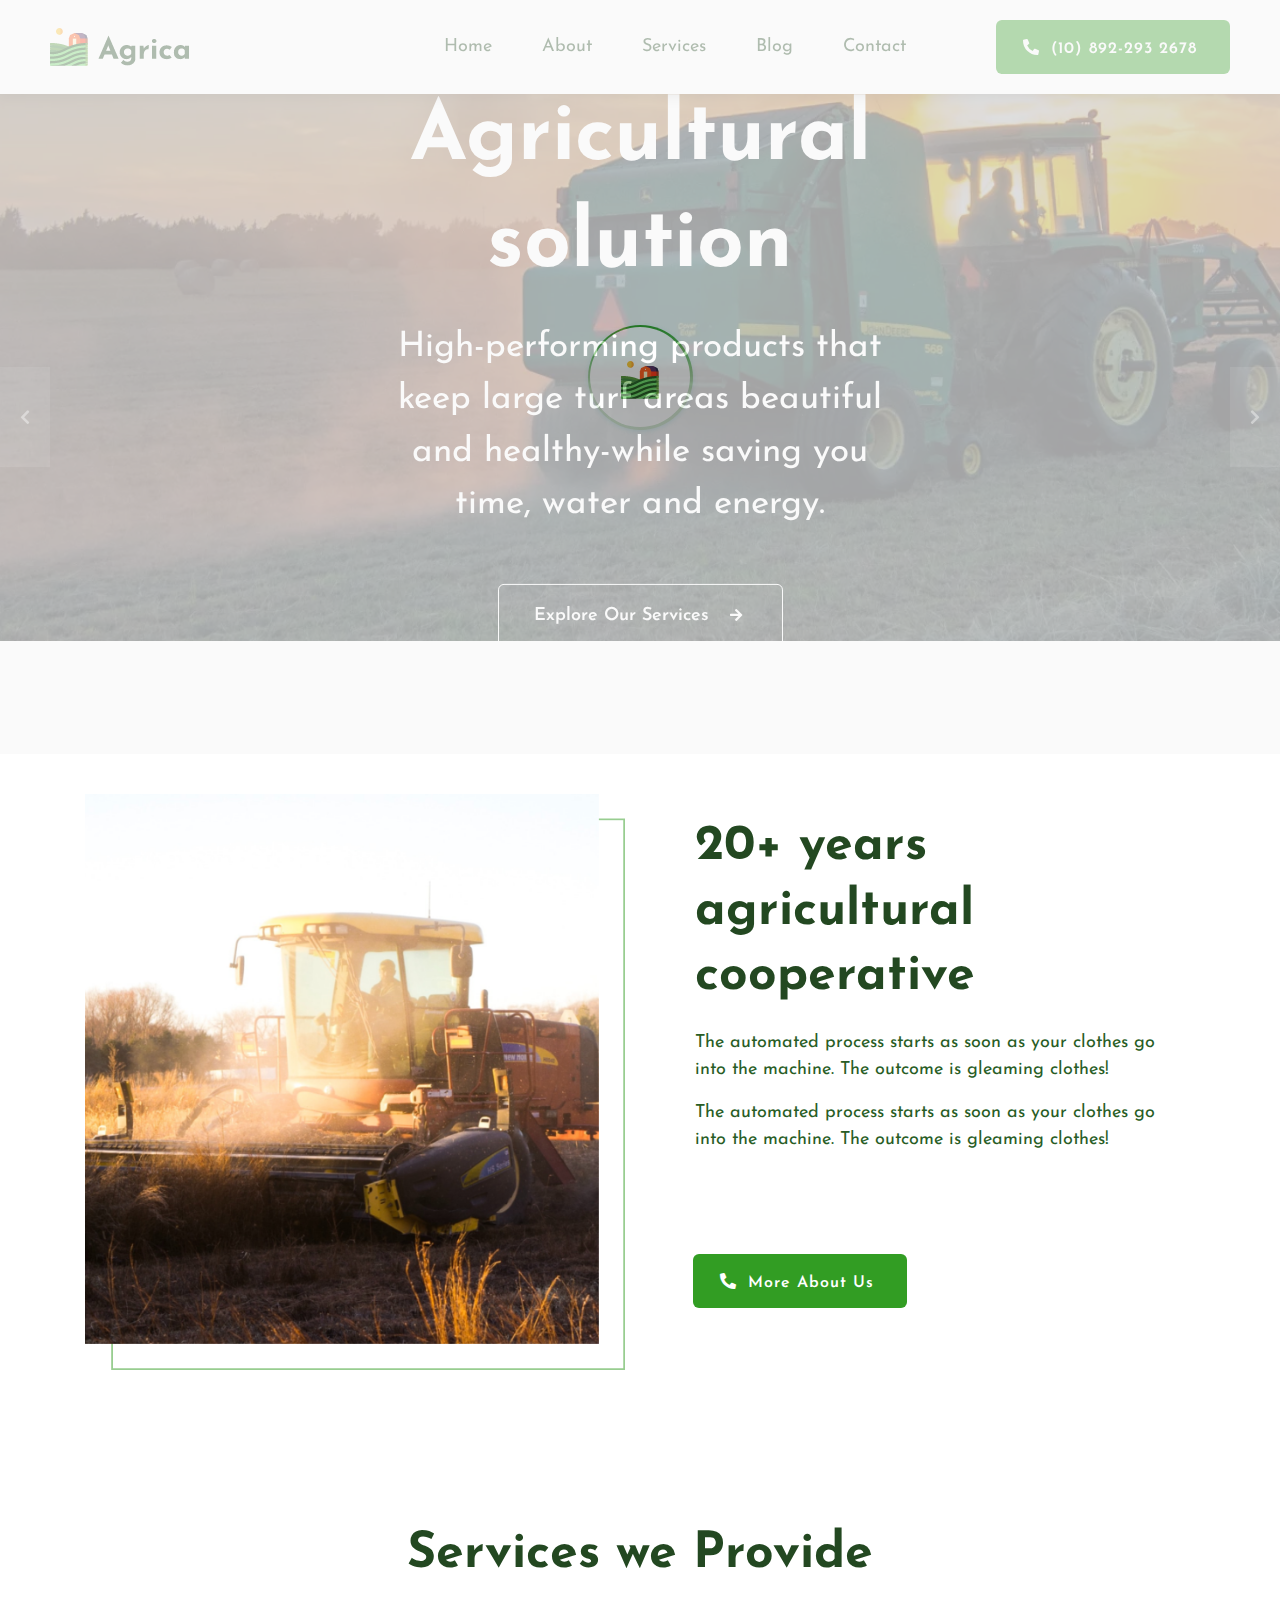
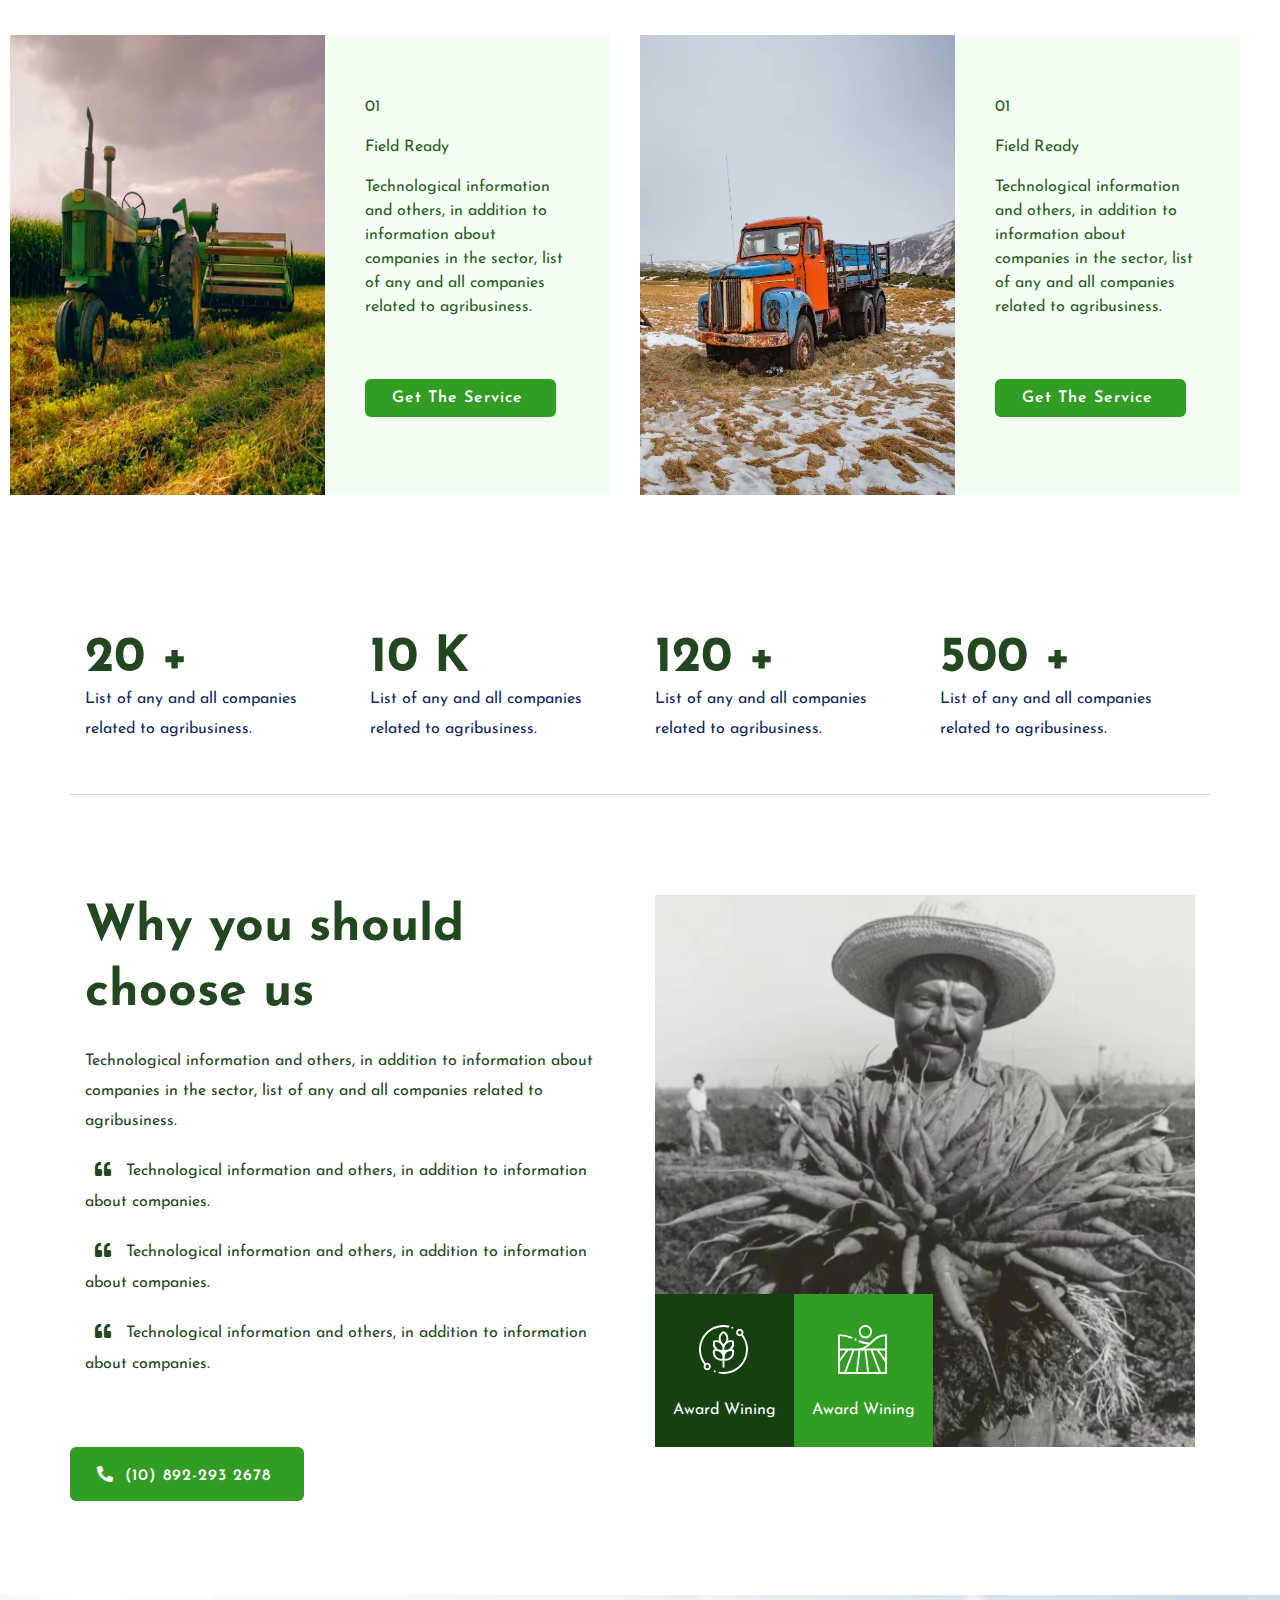
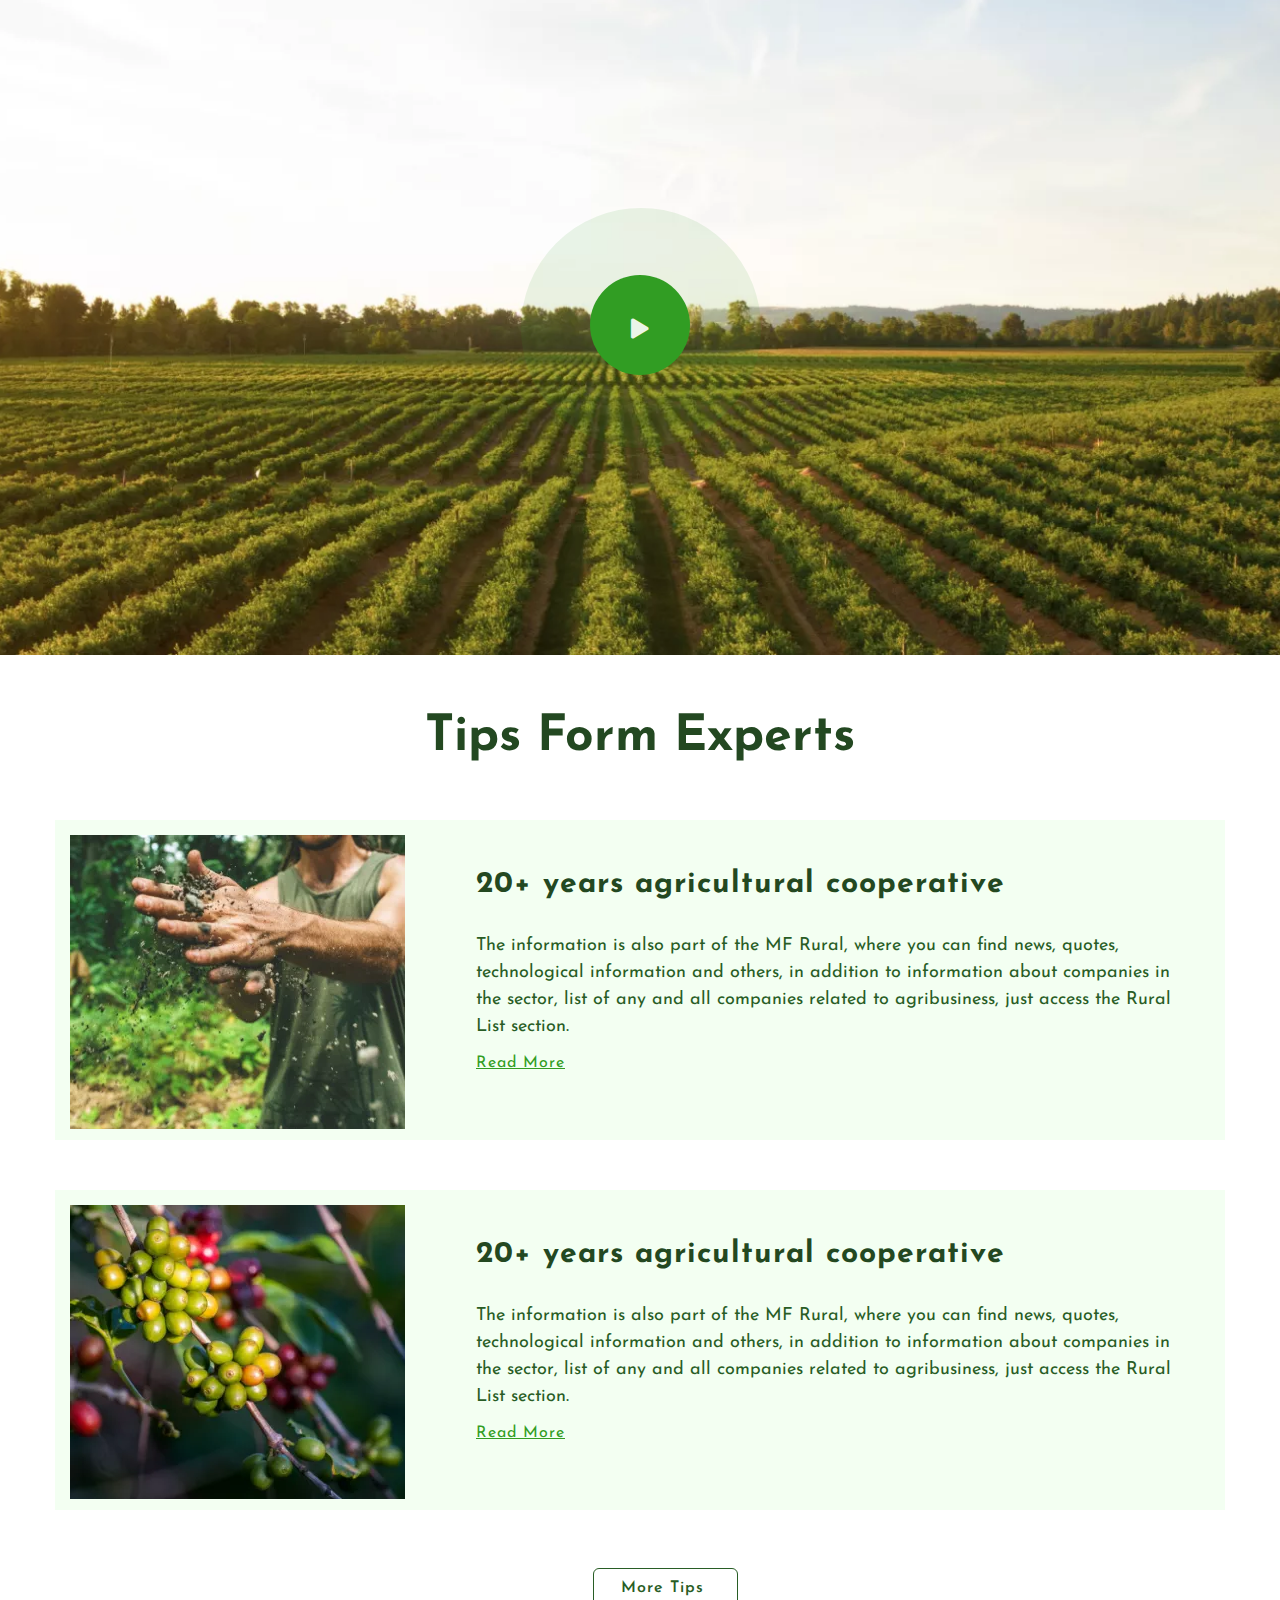
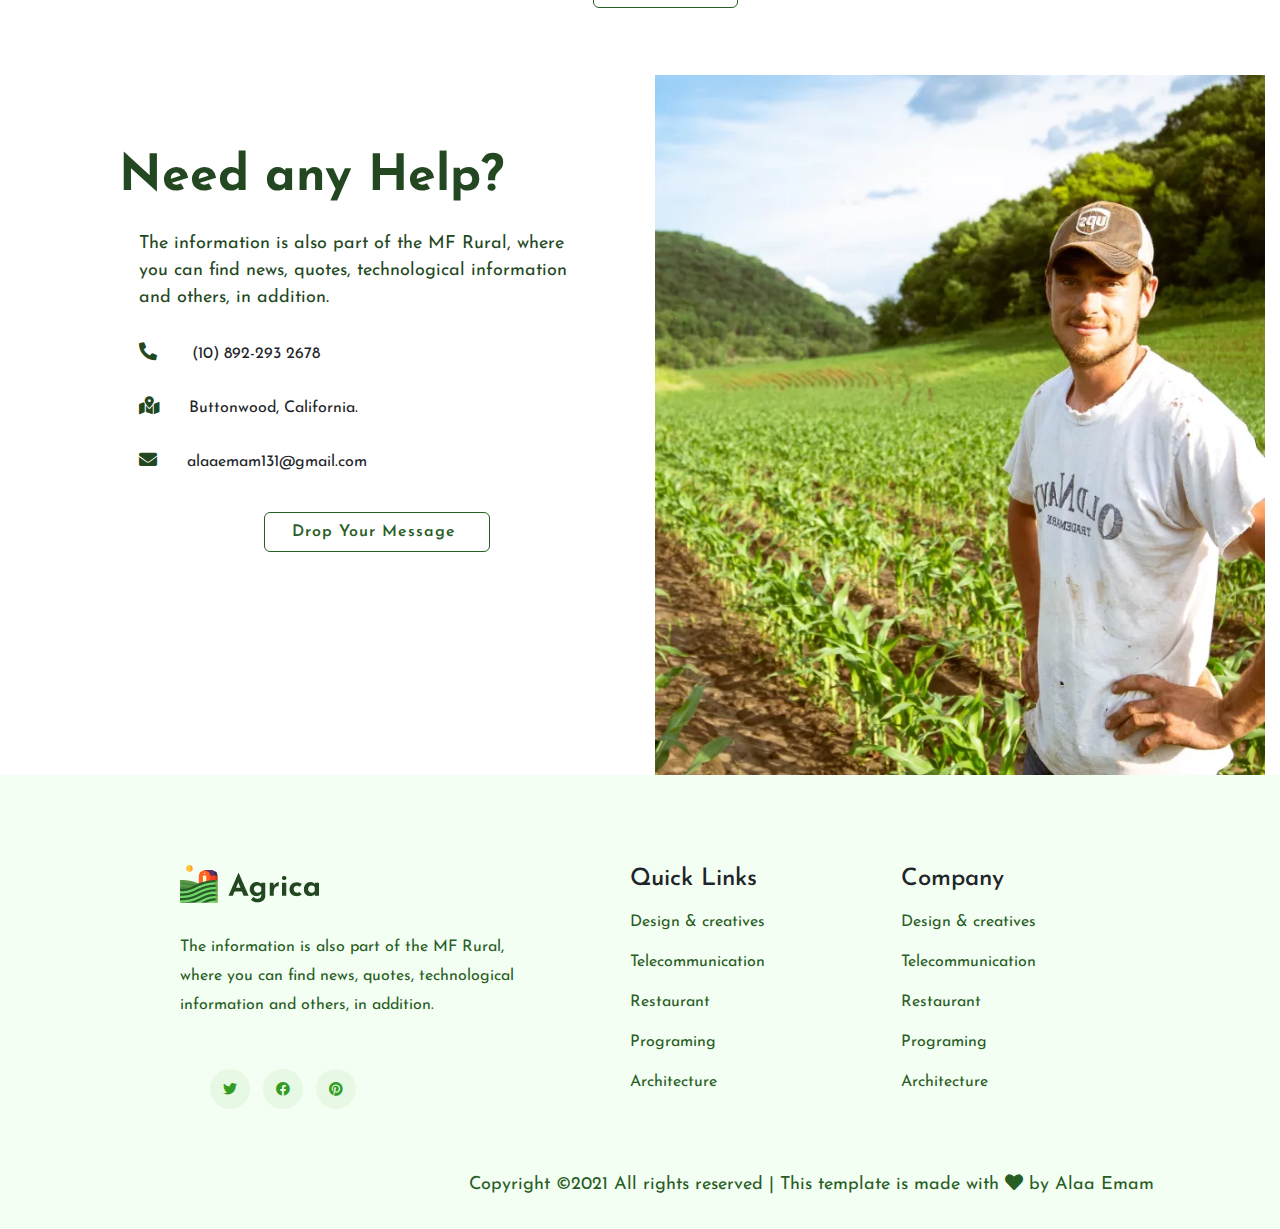
<file: index.html>
<!DOCTYPE html>
<html lang="en">
<head>
    <meta charset="UTF-8">
    <meta http-equiv="X-UA-Compatible" content="IE=edge">
    <meta name="viewport" content="width=device-width, initial-scale=1.0">
    <link rel="stylesheet" href="css/External/all.min.css">
    <link rel="stylesheet" href="css/External/bootstrap.css">
    <link href="//maxcdn.bootstrapcdn.com/font-awesome/4.1.0/css/font-awesome.min.css" rel="stylesheet">
    <link rel="stylesheet" href="css/style.css">
    <link rel="shortcut icon" type="img/jpg" href="img/logo/ok-16.png">
    <title>Agriculture | Template </title>
</head>
<body>
<!--------------------- Start Loader------------------------------>
<div class="back">
    <span class="loader"> </span>
    <div class="loader-img">        
    <img src="img/logo/xloder.png.pagespeed.ic.ZvkhfXDJzl.webp" alt="logo">
    </div>
</div>
<!--------------------- END Loader------------------------------>
<!--------------------- Start navbar------------------------------>
<nav class="navbar navbar-expand-lg fixed-top">
    <a class="navbar-brand" href="index.html"><img src="img/logo/xlogo2_footer.png.pagespeed.ic.cCsaeuZ2I0.webp" alt=""></a>
    <button class="navbar-toggler" type="button" data-toggle="collapse" data-target="#navbarSupportedContent" aria-controls="navbarSupportedContent" aria-expanded="false" aria-label="Toggle navigation">
        <i class="fas fa-list"></i>
    </button>

    <div class="collapse navbar-collapse" id="navbarSupportedContent">
        <ul class="navbar-nav ml-auto">
        <li class="nav-item active">
            <a class="nav-link" href="index.html">Home</a>
        </li>
        <li class="nav-item">
            <a class="nav-link" href="about.html">About</a>
        </li>
        <li class="nav-item">
            <a class="nav-link" href="services.html">Services</a>
        </li>
       
        <li class="nav-item dropdown">
            <a class="nav-link" href="#" id="navbarDropdown" role="button" data-toggle="dropdown" aria-haspopup="true" aria-expanded="false">
            Blog
            </a>
            <div class="dropdown-menu" aria-labelledby="navbarDropdown">
            <a class="dropdown-item" href="blog.html">Blog</a>
            <a class="dropdown-item" href="blogdetails.html">Blog Detalis</a>
            <a class="dropdown-item" href="#">Elemet</a>
            </div>
        </li>
        <li class="nav-item">
            <a class="nav-link" href="contact.html">Contact</a>
        </li>
        </ul>
    <button class="btn but d-none d-lg-block"><a href="#"><i class="fas fa-phone-alt"></i> (10) 892-293 2678</a></button>
    </div>
</nav>
<!--------------------- end navbar------------------------------>
<!---------------------Start carousel------------------------------>
<section class="section-carousel">
    <div id="carouselExampleIndicators" class="carousel slide" data-ride="carousel" data-interval="5000".>
        <div class="carousel-inner">
          <div class="carousel-item active">
            <img class="d-block w-100" src="img/hero/h1_hero.png" alt="First slide">
            <div class="info">
                <h1>Agricultural solution</h1>
                <p> High-performing products that keep large turf areas beautiful and healthy-while
                    saving you time, water and energy.</p>
                <button class="btn btu">Explore Our Services <i class="fas fa-arrow-right"></i></button>
            </div>
        </div>
          <div class="carousel-item">
            <img class="d-block w-100" src="img/hero/h1_hero2.png" alt="Second slide">
            <div class="info">
                <h1>Agricultural solution</h1>
                <p> High-performing products that keep large turf areas beautiful and healthy-while
                    saving you time, water and energy.</p>
                <button class="btn btu">Explore Our Services <i class="fas fa-arrow-right"></i></button>
            </div>  
        </div>
          
        </div>
        <div class="box-control-icon">
        <a class="carousel-control-prev" href="#carouselExampleIndicators" role="button" data-slide="prev">
          <span class="carousel-control-prev-icon" aria-hidden="true"><i class="fas fa-chevron-left"></i></span>
          <span class="sr-only">Previous</span>
        </a>
        <a class="carousel-control-next" href="#carouselExampleIndicators" role="button" data-slide="next">
          <span class="carousel-control-next-icon" aria-hidden="true"><i class="fas fas fa-chevron-right"></i></span>
          <span class="sr-only">Next</span>
        </a>
      </div>
    </div>
</section>
<!-----------------------------------years section------------------------------>
<section class="years">
<div class="container">
    <div class="row">
        <div class="col-lg-6">
            <div class="year-img"><img class="img-fluid" src="img/gallery/xabout1.png.pagespeed.ic.zZw0_NVw1e.webp" alt="img"></div>
        </div>
        <div class="col-lg-6">
            <div class="years-info">
                    <h3>20+ years
                       <br> agricultural
                        <br> cooperative</h3>
                    <p>The automated process starts as soon as your clothes go into the machine. The outcome is gleaming clothes!
                    </p>
                    <p>The automated process starts as soon as your clothes go into the machine. The outcome is gleaming clothes!
                    </p>
                    <button class="btn but d-none d-lg-block"><a href="#"><i class="fas fa-phone-alt"></i> More About Us</a></button>
             </div>
        </div>
    </div>
</div>
</section>
<!-----------------------------------Services section------------------------------------>
<section class="services mt-5">
    <div class="heading text-center"><h2>Services we Provide
    </h2></div>
    <div class="container-fluid">
        <!-- 1 -->
        <div class="row mt-5">
                        <div class="col-xl-3 col-lg-3 col-md-6 col-sm-12 services-padding">
                            <div class="services-img">
                                <img class="img-fluid" src="img/gallery/xservices1.png.pagespeed.ic.n0sDhSf--l.webp" alt="img">
                            </div>
                        </div>
                        <div class="col-xl-3 col-lg-3 col-md-6 col-sm-12 services-padding">
                            <div class="services-info">
                                <p>01</p>
                                <p>Field Ready</p>
                                <p>Technological information and others, in addition to information about companies in the sector, list of any and all companies related to agribusiness.
                                </p>
                                <button class="btn but d-none d-lg-block"><a href="#">Get The Service</a></button>
                            </div>
                        </div>
            <!-- 2 -->
                    <div class="col-xl-3 col-lg-3 col-md-6 col-sm-12 services-padding">
                    <div class="services-img"><img class="img-fluid" src="img/gallery/xservices2.png.pagespeed.ic.NXjSYgXZe9.webp" alt="img"></div>
                    </div>
                    <div class="col-xl-3 col-lg-3 col-md-6 col-sm-12 services-padding">
                        <div class="services-info">
                            <p>01</p>
                            <p>Field Ready</p>
                            <p>Technological information and others, in addition to information about companies in the sector, list of any and all companies related to agribusiness.
                            </p>
                            <button class="btn but d-none d-lg-block"><a href="#">Get The Service</a></button>
                        </div> 
                    </div>   
        </div>
    </div>
</section>
<!-------------------------- section counter------------------------------------------------->
<section class="counter">
    
<div class="container">
    <div class="row">
    </div>
    <div class="row">
      <div class="col-sm-12 col-md-3 col-lg-3">
          <div>
            <div class="number">20</div>
              <span>+</span>
            </div>
        <div class="">List of any and all companies related to agribusiness.</div>
      </div>
      <div class="col-sm-12 col-md-3 col-lg-3">
        <div>
            <div class="number">10</div>
              <span>K</span>
            </div>
        <div class="">List of any and all companies related to agribusiness.</div>
      </div>
      <div class="col-sm-12 col-md-3 col-lg-3">
        <div>
            <div class="number">120</div>
              <span>+</span>
            </div>
        <div class="">List of any and all companies related to agribusiness.</div> 
      </div>
      <div class="col-sm-12 col-md-3 col-lg-3">
        <div>
            <div class="number">500</div>
              <span>+</span>
            </div>
        <div class="">List of any and all companies related to agribusiness.</div>
      </div>
    </div>
  </div>
  
</section>
<!-------------------------- section Why you should choose us------------------------------------------------->
<section class="about-us">
    <div class="container">
        <div class="row">
            <div class="col-lg-6">
                <div class="about-info">
                    <h3>Why you should
                        <br> choose us</h3>
                    <p>Technological information and others, in addition to information about companies in the sector, list of any and all companies related to agribusiness.
                    </p>
                        <p> <span><i class="fas fa-quote-left"></i></span> Technological information and others, in addition to information about companies.</p>
                        <p> <i class="fas fa-quote-left"></i> Technological information and others, in addition to information about companies.</p>
                        <p> <i class="fas fa-quote-left"></i> Technological information and others, in addition to information about companies.</p>
                
                    </div>
                    <div class="about-btn">               
                        <button class="btn but d-none d-lg-block"><a href="#"><i class="fas fa-phone-alt"></i> (10) 892-293 2678</a></button>
                    </div>
            </div>
                <!-- 2 -->
            <div class="col-lg-6">
                <div class="about-img">
                        <img class="img-fluid" src="img/gallery/xabout2.png.pagespeed.ic.dO1c9gIEYl.webp" alt="img">
                    
                    <div class="about-icon">
                        <div class="about-plant">
                            <img  src="img/icon/agronomy.svg" alt="plant">
                            <p>Award Wining</p>
                        </div>
                        <div class="icon-wining">
                            <img class="icon-plant" src="img/icon/fields.svg" alt="plant">
                            <p>Award Wining</p> 
                        </div>
                    </div>
                </div> 
            </div>
        </div>
    </div>
</section>
<!-------------------------- section video------------------------------------------------->
<section class="video">
    <!-- Button trigger modal -->
<button type="button" class="btn but-video" data-toggle="modal" data-target="#exampleModal">
   <i class="fas fa-play"></i>
  </button>
  
  <!-- Modal -->
  <div class="modal fade" id="exampleModal" tabindex="-1" role="dialog" aria-labelledby="exampleModalLabel" aria-hidden="true">
    <div class="modal-dialog" role="document">
      <div class="modal-content">
        <div class="modal-header">
          <button type="button" class="close" data-dismiss="modal" aria-label="Close">
            <span aria-hidden="true">&times;</span>
          </button>
        </div>
        <div class="modal-body">
            <iframe src="https://www.youtube.com/embed/up68UAfH0d0" title="YouTube video player" frameborder="0" allow="accelerometer; autoplay; clipboard-write; encrypted-media; gyroscope; picture-in-picture" allowfullscreen></iframe>
        </div>
      </div>
    </div>
  </div>
</section>
<!--------------------------start section tips------------------------------------------------->
<section class="tips">
    <div class="container-fluid">
        <div class="heading text-center">
            <h2>Tips Form Experts</h2>
        </div>
        <div class="row">
            <div class="col-12">
                <div class="tips-info">
                    <div class="media">
                        <img class="mr-3" src="img/gallery/xservices3.png.pagespeed.ic.vKXpVhOE8o.webp" alt="Generic placeholder image">
                            <div class="media-body">
                                <h5><a href="#">20+ years agricultural cooperative</a></h5>
                                <p>The information is also part of the MF Rural, where you can find news, quotes, technological information and others, in addition to information about companies in the sector, list of any and all companies related to agribusiness, just access the Rural List section.</p>
                                <a href="#">Read More</a>
                            </div>
                    </div>
                </div>
            </div>
            <!--  -->
            <div class="col-12">
                <div class="tips-info">
                    <div class="media">
                        <img class="mr-3" src="img/gallery/xservices4.png.pagespeed.ic.8OzaubvoA5.webp" alt="Generic placeholder image">
                            <div class="media-body">
                                <h5><a href="#">20+ years agricultural cooperative</a></h5>
                                <p>The information is also part of the MF Rural, where you can find news, quotes, technological information and others, in addition to information about companies in the sector, list of any and all companies related to agribusiness, just access the Rural List section.</p>
                                <a href="#">Read More</a>
                            </div>
                    </div>
                </div>
            </div>
        </div>
        <div class="text-center ml-0">
            <button class="btn but mt-2"><a href="#">More Tips</a></button>
        </div>
    </div>
</section>
<!--------------------------start section help------------------------------------------------->
<section class="help">
    <div class="row">
        <div class="col-lg-6">
            <div class="help-info">
                <h3>Need any Help?</h3>
                <p>The information is also part of the MF Rural, where you can find news, quotes, technological information and others, in addition.</p>
                <ul>
                    <li><i class="fas fa-phone-alt"></i> (10) 892-293 2678</li>
                    <li><i class="fas fa-map-marked-alt"></i>Buttonwood, California.
                    </li>
                    <li><i class="fas fa-envelope"></i>alaaemam131@gmail.com</li>
                </ul>
                <div class="text-center m-auto">
                    <button class="btn but mt-2"><a href="#">Drop Your Message</a></button>
                </div>
            </div>
        </div>
        <div class="col-lg-6">
            <div class="help-img">
                <!-- <img src="../Task/img/gallery/about3.png"> -->
            </div>
        </div>
    </div>
</section>
<!--------------------------start footer------------------------------------------------->
<footer>
<div class="contanier">
    <div class="row">
        <div class="col-lg-5"> 
            <div class="footer-logo">
                <img src="img/logo/xlogo2_footer.png.pagespeed.ic.cCsaeuZ2I0.webp">
            <p>The information is also part of the MF Rural, where you can find news, quotes, technological information and others, in addition.</p>
            <div class="footer-icon"> 
                <a href="#"><i class="fab fa-twitter"></i></a>
                <a href="#"><i class="fab fa-facebook"></i></a>
                <a href="#"><i class="fab fa-pinterest"></i></a>
            </div>
            </div>
        </div>
        <div class="col-lg-3">
            <div class="footer-list">
                <h4>Quick Links</h4>
                <ul>
                    <li><a href="#">Design & creatives</a></li>
                    <li><a href="#">Telecommunication</a></li>
                    <li><a href="#">Restaurant</a></li>
                    <li><a href="#">Programing</a></li>
                    <li><a href="#">Architecture</a></li>
                </ul>
            </div>
        </div>
        <div class="col-lg-3">
            <div class="footer-list">
                <h4>Company</h4>
                <ul>
                    <li><a href="#">Design & creatives</a></li>
                    <li><a href="#">Telecommunication</a></li>
                    <li><a href="#">Restaurant</a></li>
                    <li><a href="#">Programing</a></li>
                    <li><a href="#">Architecture</a></li>
                </ul>
            </div>
        </div>

    </div>
    <div class="copyright">
        <p>Copyright ©2021 All rights reserved | This template is made with <i class="fas fa-heart"></i> by  Alaa Emam
        </p>
    </div>
</div>


</footer>
<!--------------------------End footer------------------------------------------------->
    <script src="js/external/jquery-3.6.0.js"></script>
    <script src="js/external/jquery.counterup.js"></script>
    <script src="js/external/jquery.waypoints.js"></script>
    <script>
        $(".number").counterUp({time:3000});
      </script>
    <script  src="js/external/bootstrap.js"></script>
    <script  src="js/external/bootstrap.bundle.js"></script>
    <script  src="js/main.js"></script>
</body>
</html>
</file>
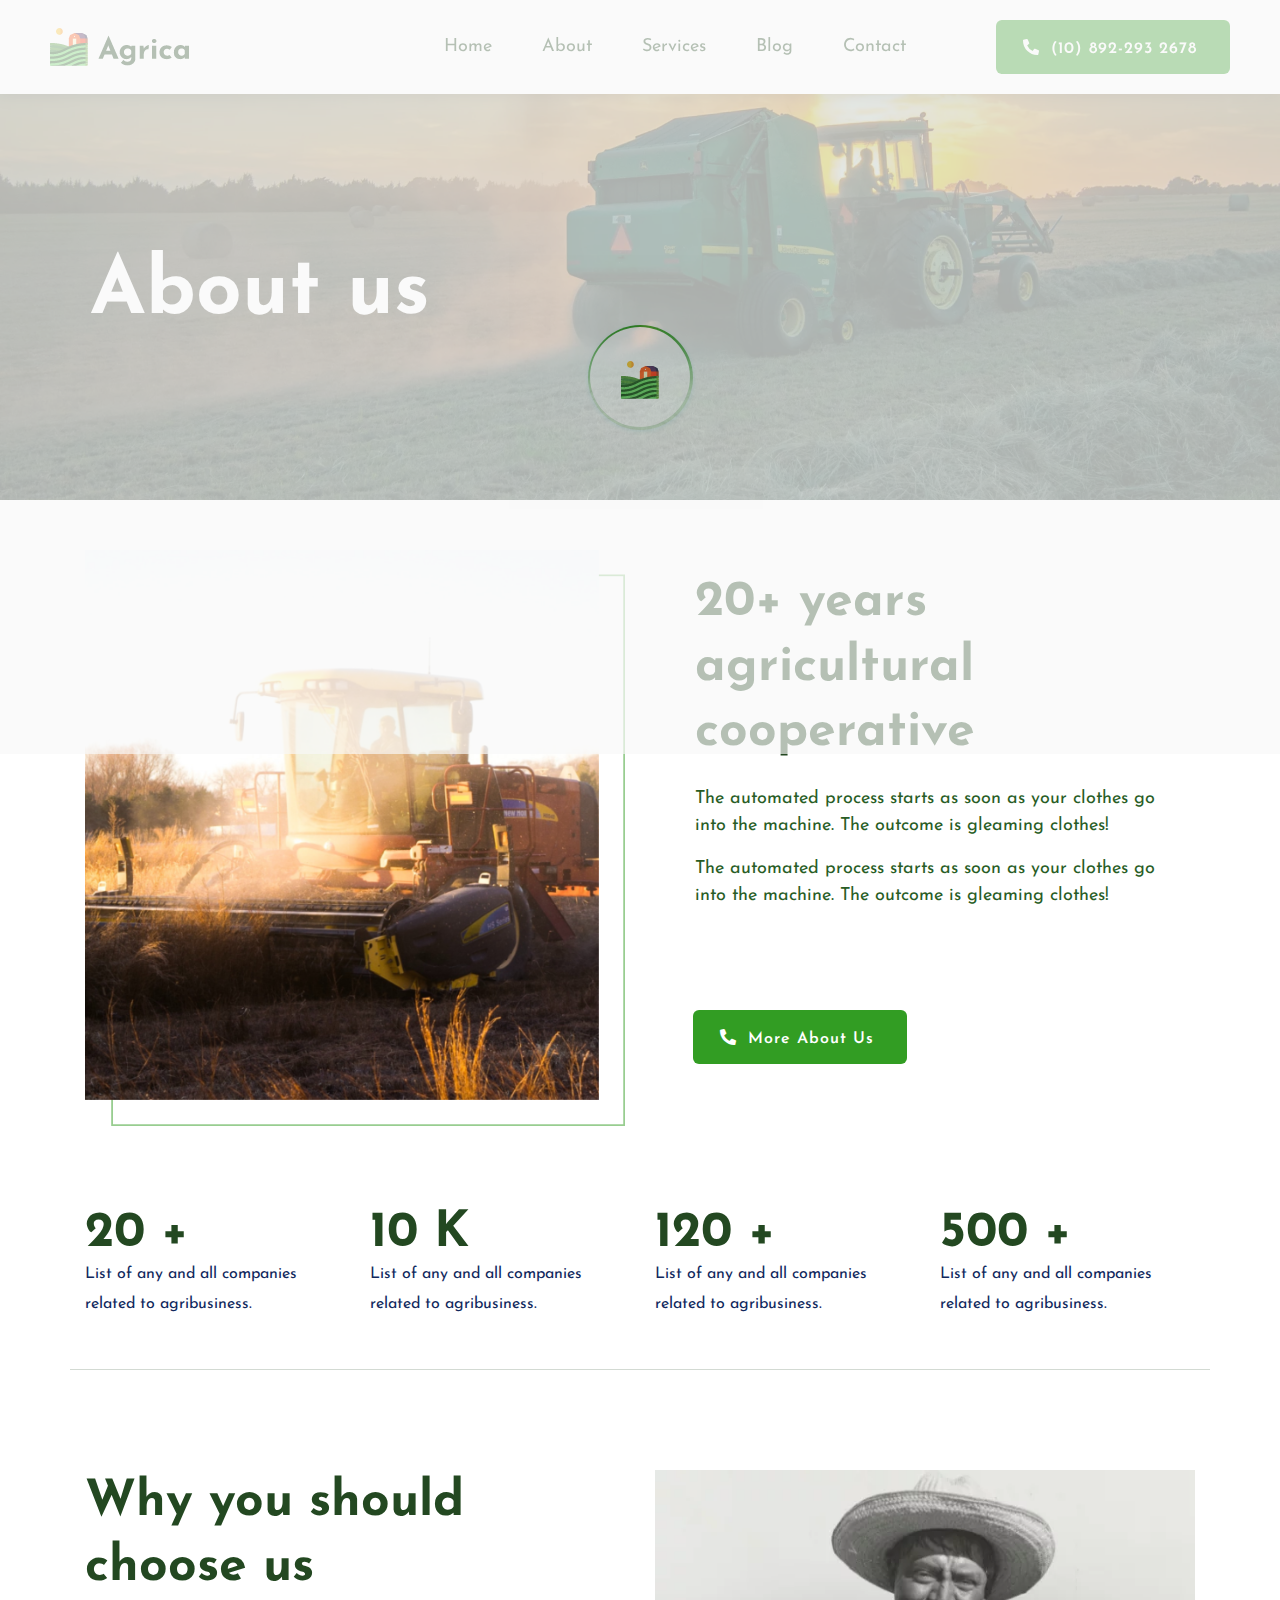
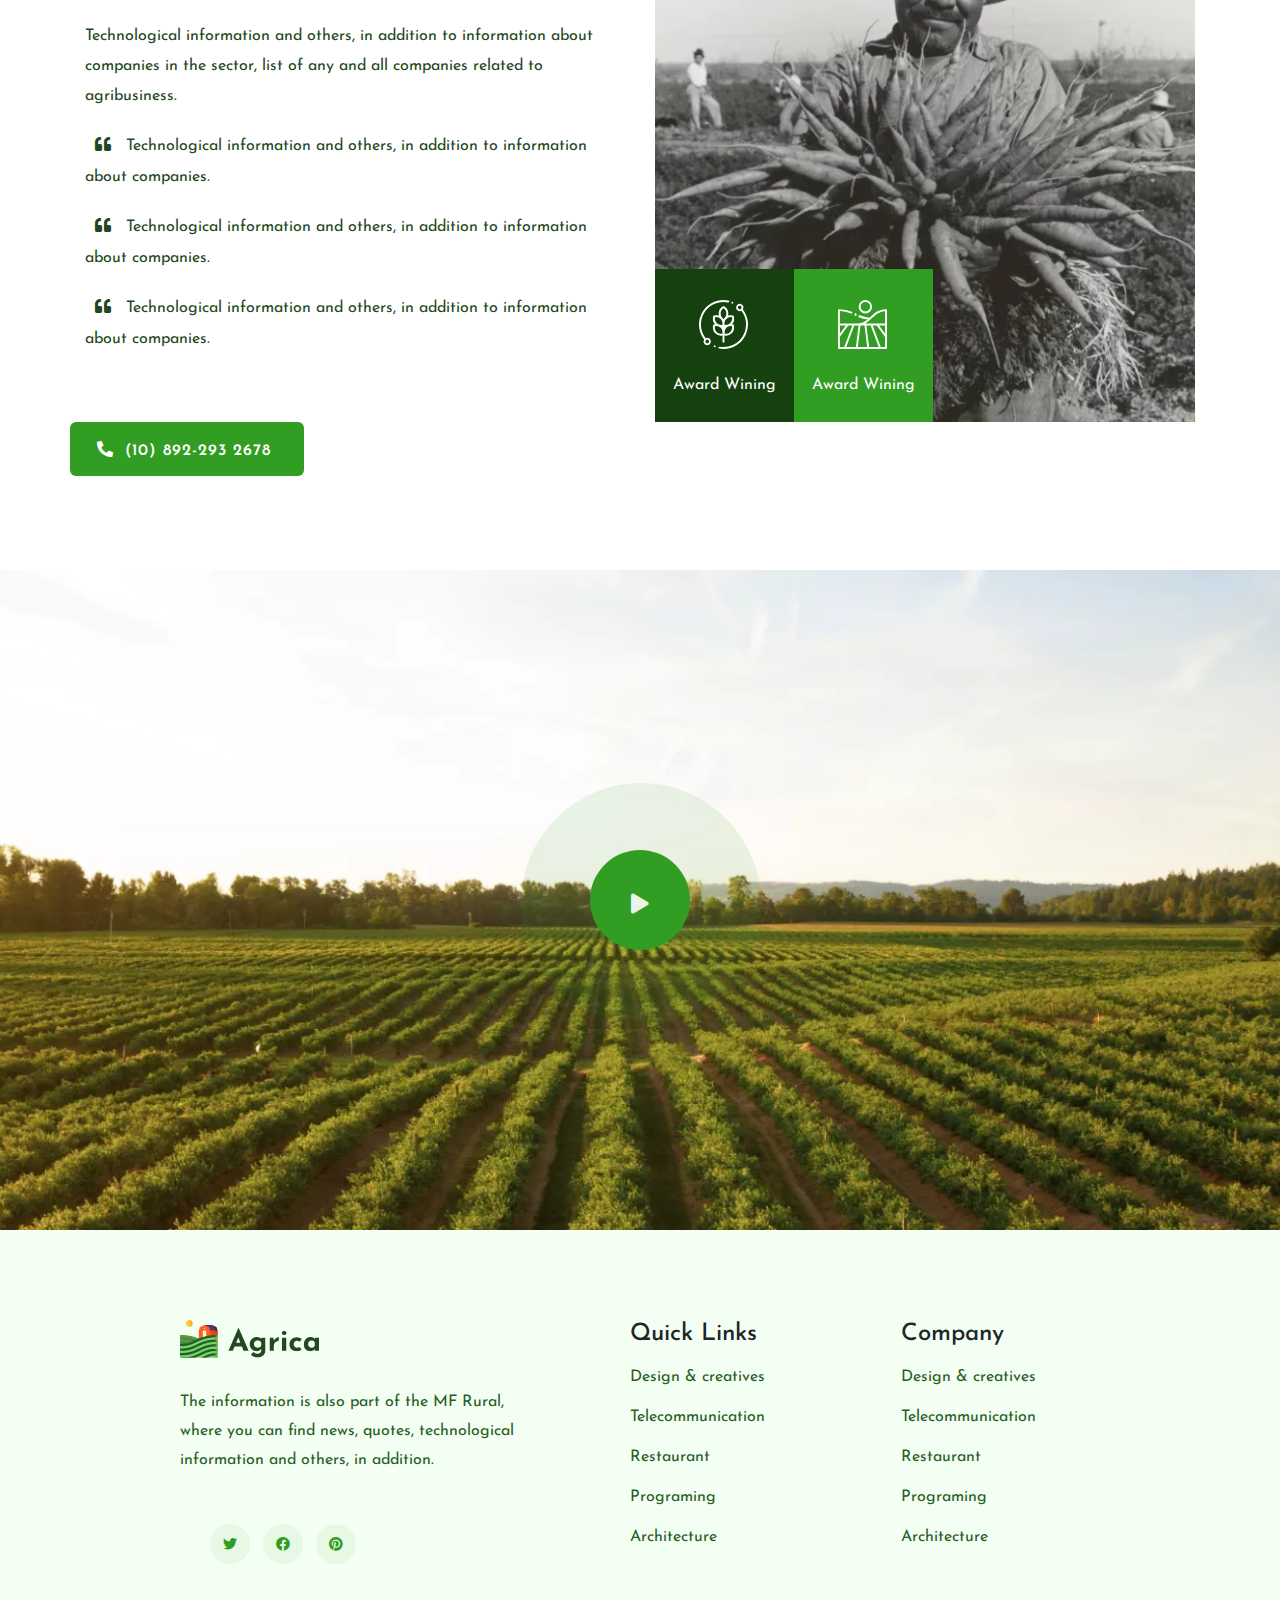
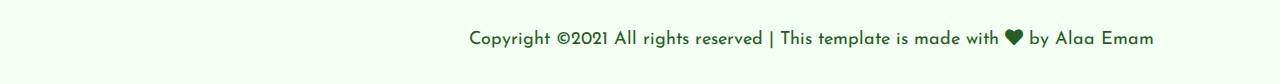
<file: about.html>
<!DOCTYPE html>
<html lang="en">
<head>
    <meta charset="UTF-8">
    <meta http-equiv="X-UA-Compatible" content="IE=edge">
    <meta name="viewport" content="width=device-width, initial-scale=1.0">
    <link rel="stylesheet" href="css/External/all.min.css">
    <link rel="stylesheet" href="css/External/bootstrap.css">
    <link rel="stylesheet" href="css/style.css">
    <link rel="stylesheet" href="css/about.css">
    <link rel="shortcut icon" type="img/jpg" href="img/logo/ok-16.png">
    <title>Agriculture | Template </title>
</head>
<body>
    <!--------------------- Start Loader------------------------------>
<div class="back">
    <span class="loader"> </span>
    <div class="loader-img">        
    <img src="img/logo/xloder.png.pagespeed.ic.ZvkhfXDJzl.webp" alt="logo">
    </div>
</div>
<!--------------------- END Loader------------------------------>
<!--------------------- Start navbar------------------------------>
<nav class="navbar navbar-expand-lg fixed-top">
    <a class="navbar-brand" href="index.html"><img src="img/logo/xlogo2_footer.png.pagespeed.ic.cCsaeuZ2I0.webp" alt=""></a>
    <button class="navbar-toggler" type="button" data-toggle="collapse" data-target="#navbarSupportedContent" aria-controls="navbarSupportedContent" aria-expanded="false" aria-label="Toggle navigation">
        <i class="fas fa-list"></i>
    </button>

    <div class="collapse navbar-collapse" id="navbarSupportedContent">
        <ul class="navbar-nav ml-auto">
        <li class="nav-item active">
            <a class="nav-link" href="index.html">Home</a>
        </li>
        <li class="nav-item">
            <a class="nav-link" href="about.html">About</a>
        </li>
        <li class="nav-item">
            <a class="nav-link" href="services.html">Services</a>
        </li>
       
        <li class="nav-item dropdown">
            <a class="nav-link" href="#" id="navbarDropdown" role="button" data-toggle="dropdown" aria-haspopup="true" aria-expanded="false">
            Blog
            </a>
            <div class="dropdown-menu" aria-labelledby="navbarDropdown">
            <a class="dropdown-item" href="blog.html">Blog</a>
            <a class="dropdown-item" href="blogdetails.html">Blog Detalis</a>
            <a class="dropdown-item" href="#">Elemet</a>
            </div>
        </li>
        <li class="nav-item">
            <a class="nav-link" href="#">Contact</a>
        </li>
        </ul>
    <button class="btn but d-none d-lg-block"><a href="#"><i class="fas fa-phone-alt"></i> (10) 892-293 2678</a></button>
    </div>
</nav>
<!--------------------- end navbar------------------------------>
<!---------------------Start about-bg------------------------------>
<section class="about-bg">
    <div class="">
        <h1>About us</h1>
        </div>
</section>
<!-----------------------------------years section------------------------------>
<section class="years">
    <div class="container">
        <div class="row">
            <div class="col-lg-6">
                <div class="year-img"><img class="img-fluid" src="img/gallery/xabout1.png.pagespeed.ic.zZw0_NVw1e.webp" alt="img"></div>
            </div>
            <div class="col-lg-6">
                <div class="years-info">
                        <h3>20+ years
                           <br> agricultural
                            <br> cooperative</h3>
                        <p>The automated process starts as soon as your clothes go into the machine. The outcome is gleaming clothes!
                        </p>
                        <p>The automated process starts as soon as your clothes go into the machine. The outcome is gleaming clothes!
                        </p>
                        <button class="btn but d-none d-lg-block"><a href="#"><i class="fas fa-phone-alt"></i> More About Us</a></button>
                 </div>
            </div>
        </div>
    </div>
    </section>
<!-------------------------- section counter------------------------------------------------->
<section class="counter">
    
    <div class="container">
        <div class="row">
        </div>
        <div class="row">
          <div class="col-sm-12 col-md-3 col-lg-3">
              <div>
                <div class="number">20</div>
                  <span>+</span>
                </div>
            <div class="">List of any and all companies related to agribusiness.</div>
          </div>
          <div class="col-sm-12 col-md-3 col-lg-3">
            <div>
                <div class="number">10</div>
                  <span>K</span>
                </div>
            <div class="">List of any and all companies related to agribusiness.</div>
          </div>
          <div class="col-sm-12 col-md-3 col-lg-3">
            <div>
                <div class="number">120</div>
                  <span>+</span>
                </div>
            <div class="">List of any and all companies related to agribusiness.</div> 
          </div>
          <div class="col-sm-12 col-md-3 col-lg-3">
            <div>
                <div class="number">500</div>
                  <span>+</span>
                </div>
            <div class="">List of any and all companies related to agribusiness.</div>
          </div>
        </div>
      </div>
      
    </section>
<!-------------------------- section Why you should choose us------------------------------------------------->
<section class="about-us">
    <div class="container">
        <div class="row">
            <div class="col-lg-6">
                <div class="about-info">
                    <h3>Why you should
                        <br> choose us</h3>
                    <p>Technological information and others, in addition to information about companies in the sector, list of any and all companies related to agribusiness.
                    </p>
                        <p> <span><i class="fas fa-quote-left"></i></span> Technological information and others, in addition to information about companies.</p>
                        <p> <i class="fas fa-quote-left"></i> Technological information and others, in addition to information about companies.</p>
                        <p> <i class="fas fa-quote-left"></i> Technological information and others, in addition to information about companies.</p>
                
                    </div>
                    <div class="about-btn">               
                        <button class="btn but d-none d-lg-block"><a href="#"><i class="fas fa-phone-alt"></i> (10) 892-293 2678</a></button>
                    </div>
            </div>
                <!-- 2 -->
            <div class="col-lg-6">
                <div class="about-img">
                        <img class="img-fluid" src="img/gallery/xabout2.png.pagespeed.ic.dO1c9gIEYl.webp" alt="img">
                    
                    <div class="about-icon">
                        <div class="about-plant">
                            <img  src="img/icon/agronomy.svg" alt="plant">
                            <p>Award Wining</p>
                        </div>
                        <div class="icon-wining">
                            <img class="icon-plant" src="img/icon/fields.svg" alt="plant">
                            <p>Award Wining</p> 
                        </div>
                    </div>
                </div> 
            </div>
        </div>
    </div>
</section>
<!-------------------------- section video------------------------------------------------->
<section class="video">
    <!-- Button trigger modal -->
<button type="button" class="btn but-video" data-toggle="modal" data-target="#exampleModal">
   <i class="fas fa-play"></i>
  </button>
  
  <!-- Modal -->
  <div class="modal fade" id="exampleModal" tabindex="-1" role="dialog" aria-labelledby="exampleModalLabel" aria-hidden="true">
    <div class="modal-dialog" role="document">
      <div class="modal-content">
        <div class="modal-header">
          <button type="button" class="close" data-dismiss="modal" aria-label="Close">
            <span aria-hidden="true">&times;</span>
          </button>
        </div>
        <div class="modal-body">
            <iframe src="https://www.youtube.com/embed/up68UAfH0d0" title="YouTube video player" frameborder="0" allow="accelerometer; autoplay; clipboard-write; encrypted-media; gyroscope; picture-in-picture" allowfullscreen></iframe>
        </div>
      </div>
    </div>
  </div>
</section>

<!--------------------------start footer------------------------------------------------->
<footer>
    <div class="contanier">
        <div class="row">
            <div class="col-lg-5"> 
                <div class="footer-logo">
                    <img src="img/logo/xlogo2_footer.png.pagespeed.ic.cCsaeuZ2I0.webp">
                <p>The information is also part of the MF Rural, where you can find news, quotes, technological information and others, in addition.</p>
                <div class="footer-icon"> 
                    <a href="#"><i class="fab fa-twitter"></i></a>
                    <a href="#"><i class="fab fa-facebook"></i></a>
                    <a href="#"><i class="fab fa-pinterest"></i></a>
                </div>
                </div>
            </div>
            <div class="col-lg-3">
                <div class="footer-list">
                    <h4>Quick Links</h4>
                    <ul>
                        <li><a href="#">Design & creatives</a></li>
                        <li><a href="#">Telecommunication</a></li>
                        <li><a href="#">Restaurant</a></li>
                        <li><a href="#">Programing</a></li>
                        <li><a href="#">Architecture</a></li>
                    </ul>
                </div>
            </div>
            <div class="col-lg-3">
                <div class="footer-list">
                    <h4>Company</h4>
                    <ul>
                        <li><a href="#">Design & creatives</a></li>
                        <li><a href="#">Telecommunication</a></li>
                        <li><a href="#">Restaurant</a></li>
                        <li><a href="#">Programing</a></li>
                        <li><a href="#">Architecture</a></li>
                    </ul>
                </div>
            </div>
    
        </div>
        <div class="copyright">
            <p>Copyright ©2021 All rights reserved | This template is made with <i class="fas fa-heart"></i> by  Alaa Emam
            </p>
        </div>
    </div>
</footer>
    <!--------------------------End footer------------------------------------------------->
        <script src="js/external/jquery-3.6.0.js"></script>
        <script src="js/external/jquery.counterup.js"></script>
        <script src="js/external/jquery.waypoints.js"></script>
        <script>
            $(".number").counterUp({time:3000});
          </script>
        <script  src="js/external/bootstrap.js"></script>
        <script  src="js/external/bootstrap.bundle.js"></script>
        <script  src="js/main.js"></script>
    </body>
    </html>
</file>
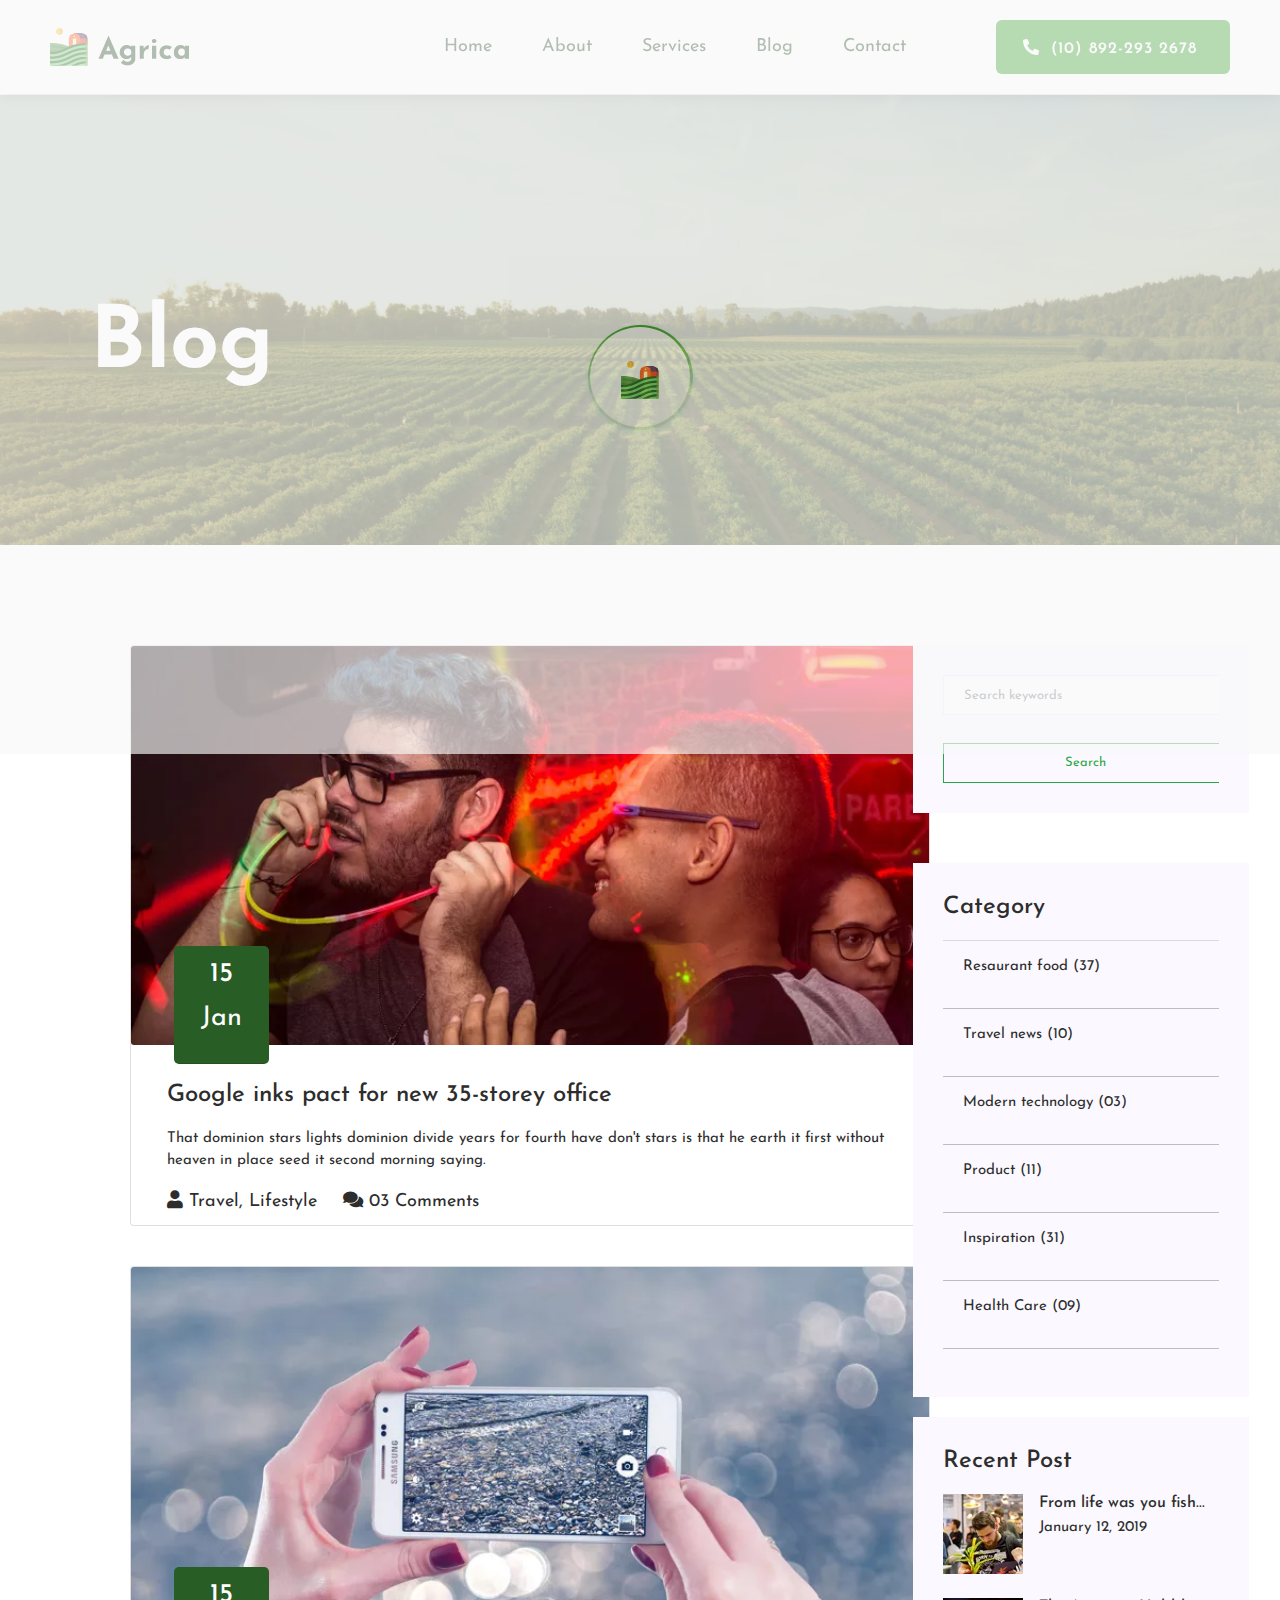
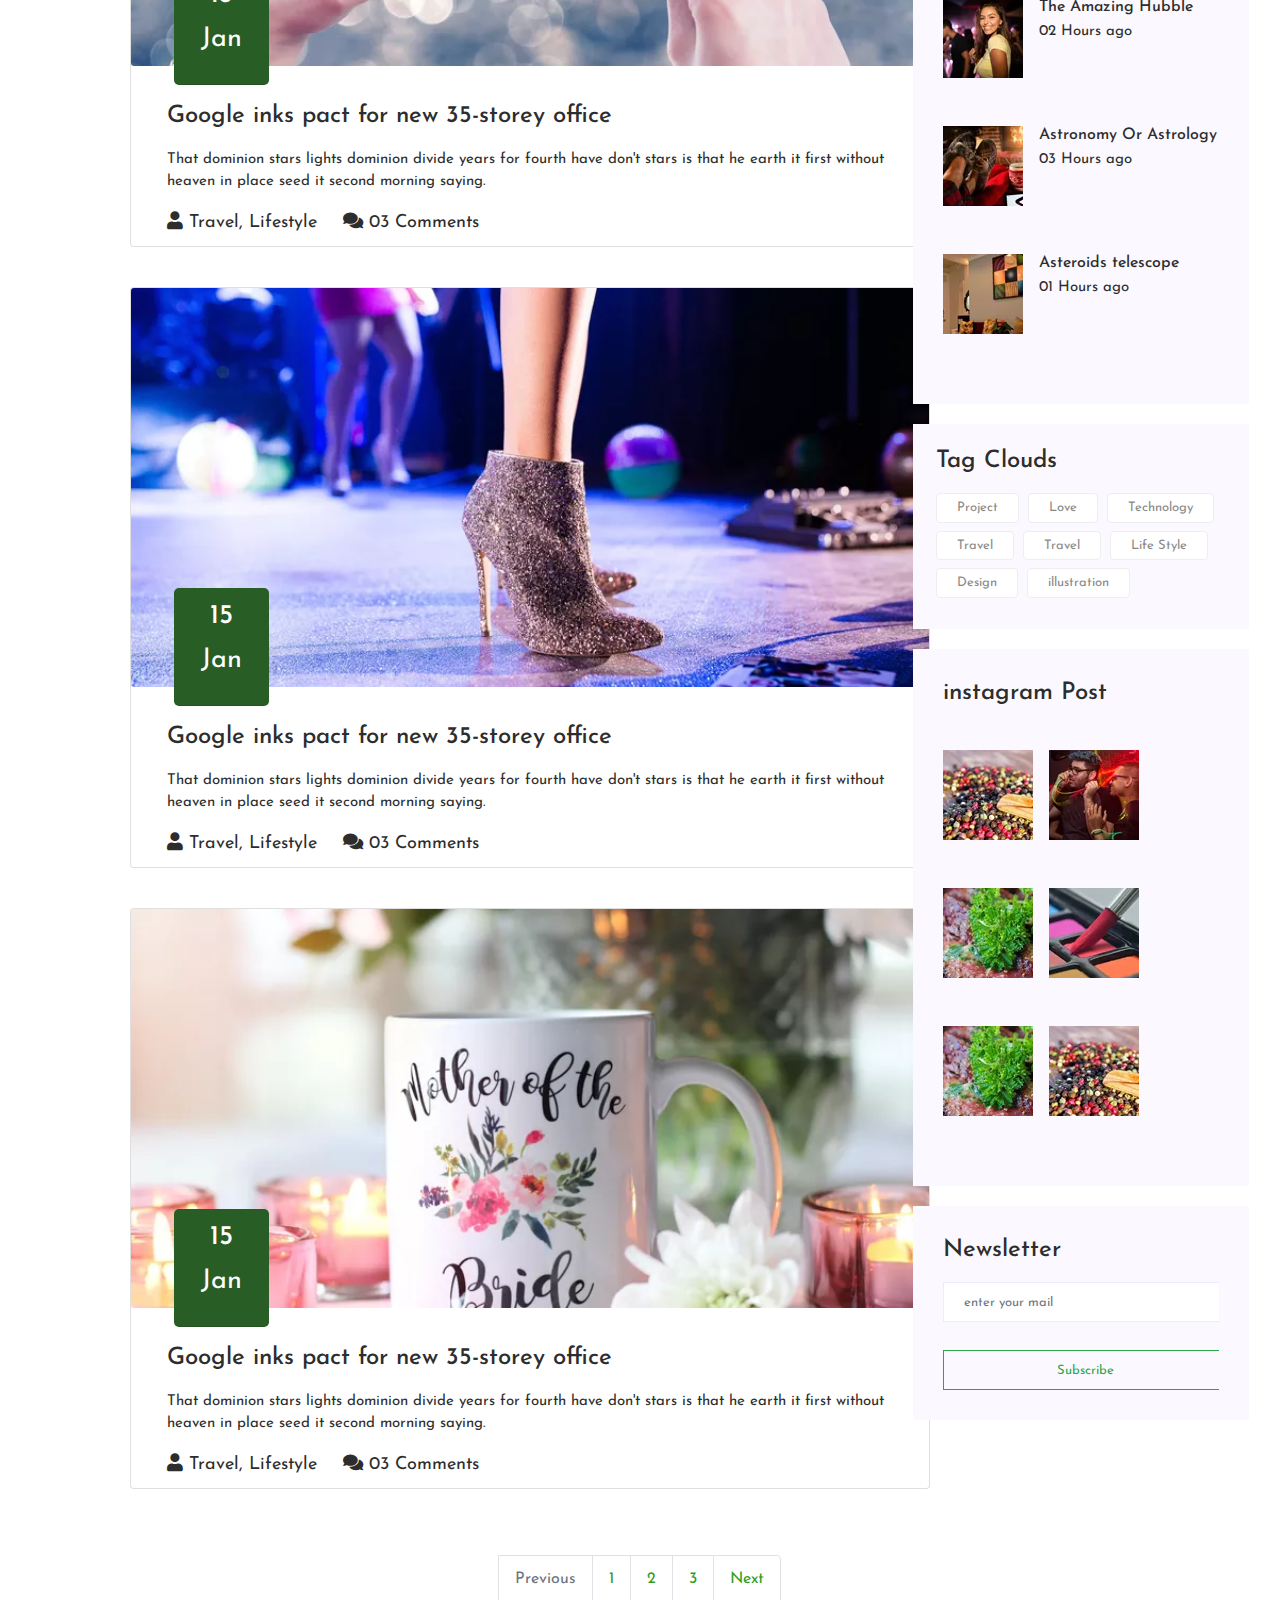
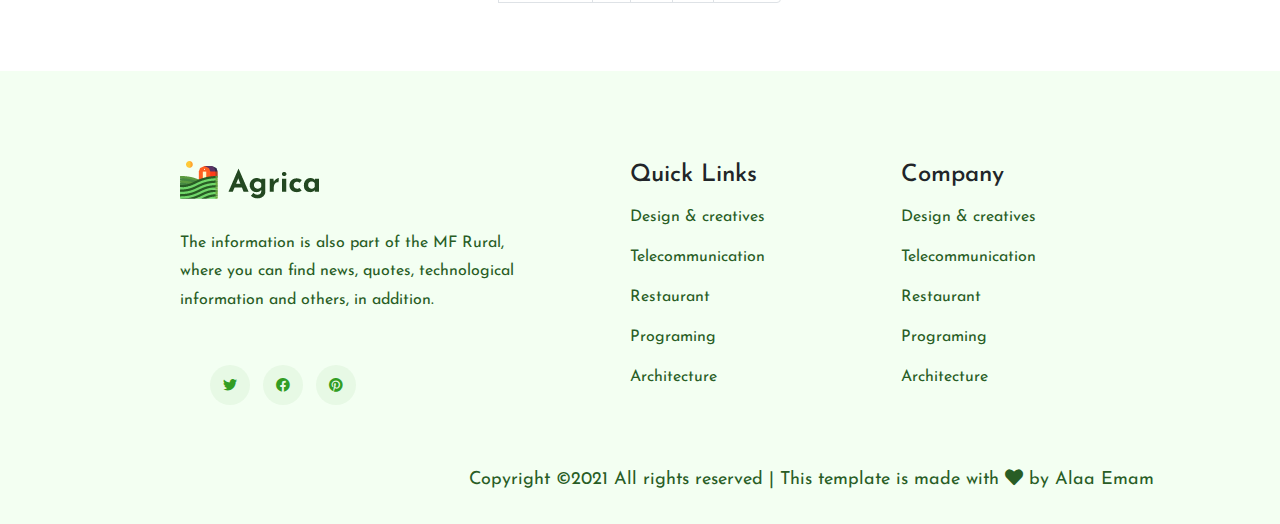
<file: blog.html>
<!DOCTYPE html>
<html lang="en">
<head>
    <meta charset="UTF-8">
    <meta http-equiv="X-UA-Compatible" content="IE=edge">
    <meta name="viewport" content="width=device-width, initial-scale=1.0">
    <link rel="stylesheet" href="css/External/all.min.css">
    <link rel="stylesheet" href="css/External/bootstrap.css">
    <link rel="stylesheet" href="css/style.css">
    <link rel="stylesheet" href="css/blog.css">
    <link rel="shortcut icon" type="img/jpg" href="img/logo/ok-16.png">
    <title>Agriculture | Template </title>
</head>
<body>
<!--------------------- Start Loader------------------------------>
<div class="back">
    <span class="loader"> </span>
    <div class="loader-img">        
    <img src="img/logo/xloder.png.pagespeed.ic.ZvkhfXDJzl.webp" alt="logo">
    </div>
</div>
<!--------------------- END Loader------------------------------>
<!--------------------- Start navbar------------------------------>
<nav class="navbar navbar-expand-lg fixed-top">
    <a class="navbar-brand" href="index.html"><img src="img/logo/xlogo2_footer.png.pagespeed.ic.cCsaeuZ2I0.webp" alt=""></a>
    <button class="navbar-toggler" type="button" data-toggle="collapse" data-target="#navbarSupportedContent" aria-controls="navbarSupportedContent" aria-expanded="false" aria-label="Toggle navigation">
        <i class="fas fa-list"></i>
    </button>

    <div class="collapse navbar-collapse" id="navbarSupportedContent">
        <ul class="navbar-nav ml-auto">
        <li class="nav-item active">
            <a class="nav-link" href="index.html">Home</a>
        </li>
        <li class="nav-item">
            <a class="nav-link" href="about.html">About</a>
        </li>
        <li class="nav-item">
            <a class="nav-link" href="services.html">Services</a>
        </li>
       
        <li class="nav-item dropdown">
            <a class="nav-link" href="#" id="navbarDropdown" role="button" data-toggle="dropdown" aria-haspopup="true" aria-expanded="false">
            Blog
            </a>
            <div class="dropdown-menu" aria-labelledby="navbarDropdown">
            <a class="dropdown-item" href="blog.html">Blog</a>
            <a class="dropdown-item" href="blogdetails.html">Blog Detalis</a>
            <a class="dropdown-item" href="#">Elemet</a>
            </div>
        </li>
        <li class="nav-item">
            <a class="nav-link" href="contact.html">Contact</a>
        </li>
        </ul>
    <button class="btn but d-none d-lg-block"><a href="#"><i class="fas fa-phone-alt"></i> (10) 892-293 2678</a></button>
    </div>
</nav>
<!---------------------Start blog-bg------------------------------>
<section class="blog-bg">
    <div class="">
        <h1>Blog</h1>
        </div>
</section>
<!-------------------Start section-------------->
<section class="events">
    <div class="contanier">
        <div class="row">
            <div class="col-lg-8 .col-xl-8	.col-xxl-8 .col-sm-12	.col-md-12">
                <div class="blog_left_sidebar">
                    <article class="card">  
                        <img class="card-img" src="img/blog/xsingle_blog_1.png.pagespeed.ic.Vb11bfvxZv.webp" alt="Card image cap">
                        <a class="date">
                            <h3>15</h3>
                            <p>Jan</p>
                        </a>
                        <div class="card-body">
                        <div class="card-text">
                            <a href="blogdetails.html"><span><h2>Google inks pact for new 35-storey office</h2></span></a>
                            <p>That dominion stars lights dominion divide years for fourth have don't stars is that
                                he earth it first without heaven in place seed it second morning saying.</p>
                        </div>
                        <a href="#" class="card-link"><i class="fas fa-user"></i> Travel, Lifestyle </a>

                        <a href="blogdetails.html" class="card-link"><i class="fas fa-comments"></i> 03 Comments</a>
                        </div>
                    </article> 
                    <article class="card">  
                        <img class="card-img" src="img/blog/xsingle_blog_2.png.pagespeed.ic.poum1l12np.webp" alt="Card image cap">
                        <a class="date">
                            <h3>15</h3>
                            <p>Jan</p>
                        </a>
                        <div class="card-body">
                        <div class="card-text">
                            <a href="#"><span><h2>Google inks pact for new 35-storey office</h2></span></a>
                            <p>That dominion stars lights dominion divide years for fourth have don't stars is that
                                he earth it first without heaven in place seed it second morning saying.</p>
                        </div>
                        <a href="#" class="card-link"><i class="fas fa-user"></i> Travel, Lifestyle </a>

                        <a href="#" class="card-link"><i class="fas fa-comments"></i> 03 Comments</a>
                        </div>
                    </article>  
                    <article class="card">  
                        <img class="card-img" src="img/blog/xsingle_blog_3.png.pagespeed.ic.v6Ae06IH1p.webp" alt="Card image cap">
                        <a class="date">
                            <h3>15</h3>
                            <p>Jan</p>
                        </a>
                        <div class="card-body">
                        <div class="card-text">
                            <a href="#"><span><h2>Google inks pact for new 35-storey office</h2></span></a>
                            <p>That dominion stars lights dominion divide years for fourth have don't stars is that
                                he earth it first without heaven in place seed it second morning saying.</p>
                        </div>
                        <a href="#" class="card-link"><i class="fas fa-user"></i> Travel, Lifestyle </a>

                        <a href="#" class="card-link"><i class="fas fa-comments"></i> 03 Comments</a>
                        </div>
                    </article>            
                    <article class="card">  
                        <img class="card-img" src="img/blog/xsingle_blog_4.png.pagespeed.ic.cZ-GaUx1n2.webp" alt="Card image cap">
                        <a class="date">
                            <h3>15</h3>
                            <p>Jan</p>
                        </a>
                        <div class="card-body">
                        <div class="card-text">
                            <a href="#"><span><h2>Google inks pact for new 35-storey office</h2></span></a>
                            <p>That dominion stars lights dominion divide years for fourth have don't stars is that
                                he earth it first without heaven in place seed it second morning saying.</p>
                        </div>
                        <a href="#" class="card-link"><i class="fas fa-user"></i> Travel, Lifestyle </a>

                        <a href="#" class="card-link"><i class="fas fa-comments"></i> 03 Comments</a>
                        </div>
                    </article>         
                </div>
            </div>
            <!--  -->
            <div class="col-lg-4 .col-xl-4	.col-xxl-4 .col-sm-12	.col-md-12">
                <div class="blog_right_sidebar">
                    <aside class="single_sidebar_widget">
                        <form class="form-inline-letter">
                            <input class="form-control mr-sm-2" type="search" placeholder="Search keywords" aria-label="Search">
                            <button class="btn btn-outline-success my-2 my-sm-0" type="submit">Search</button>
                        </form>
                    </aside>
                    <aside class="single_sidebar_widget">
                        <div class="category">
                            <ul class="list-group list-group-flush">
                            <h2>Category</h2>
                            <li class="list-group-item"> 
                                <a href="#" class="card-link">
                                <p>Resaurant food (37)</p>
                                </a>
                            </li>
                            <li class="list-group-item">
                                <a href="#" class="card-link">
                                <p>Travel news (10)</p>
                                </a>
                            </li>
                            <li class="list-group-item"> 
                                <a href="#" class="card-link">
                                    <p>Modern technology (03)</p>
                                </a>
                            </li>
                            <li class="list-group-item">
                                <a href="#" class="card-link">
                                    <p>Product (11)</p>
                                </a>
                            </li>
                            <li class="list-group-item">
                                <a href="#" class="card-link">
                                    <p>Inspiration (31)</p>
                                </a>
                            </li>
                            <li class="list-group-item">
                                <a href="#" class="card-link">
                                    <p>Health Care (09)</p>
                            </li>
                            </ul>
                        </div>
                    </aside>
                    <aside class="single_sidebar_widget">
                        <div class="recent-post">
                            <h2>Recent Post</h2>
            
                            <ul class="list-unstyled">
                                <li class="media">
                                  <img class="mr-3" src="img/post/xpost_1.png.pagespeed.ic.DHraJO02o0.webp" alt="Generic placeholder image">
                                  <div class="media-body">
                                    <h5 class="mt-0 mb-1">From life was you fish...</h5>
                                    <p>January 12, 2019</p>                      
                                    </div>
                                </li>
                                <li class="media my-4">
                                  <img class="mr-3" src="img/post/xpost_2.png.pagespeed.ic.7vUh6DKCND.webp" alt="Generic placeholder image">
                                  <div class="media-body">
                                    <h5 class="mt-0 mb-1">The Amazing Hubble</h5>
                                   <p> 02 Hours ago</p>                 
                                  </div>
                                </li>
                                <li class="media  my-4">
                                  <img class="mr-3" src="img/post/xpost_3.png.pagespeed.ic.hn99OMdlg6.webp" alt="Generic placeholder image">
                                  <div class="media-body">
                                    <h5 class="mt-0 mb-1">Astronomy Or Astrology</h5>
                                    <p>03 Hours ago</p>                    
                                  </div>
                                </li>
                                <li class="media  my-4">
                                    <img class="mr-3" src="img/post/xpost_4.png.pagespeed.ic.QtzHWu9kKX.webp" alt="Generic placeholder image">
                                    <div class="media-body">
                                      <h5 class="mt-0 mb-1">Asteroids telescope</h5>
                                    <p> 01 Hours ago</p>         
                                    </div>
                                  </li>
                              </ul>
                          </div>
                    </aside>
                    <aside class="single_sidebar_widget">
                        <div class="tag-clouds">
                            <h2>Tag Clouds</h2>
                            <button type="button" class="btn btn-outline-success">Project</button>
                            <button type="button" class="btn btn-outline-success">Love</button>
                            <button type="button" class="btn btn-outline-success">Technology</button>
                            <button type="button" class="btn btn-outline-success">Travel</button>
                            <button type="button" class="btn btn-outline-success">Travel</button>
                            <button type="button" class="btn btn-outline-success">Life Style</button>
                            <button type="button" class="btn btn-outline-success">Design</button>
                            <button type="button" class="btn btn-outline-success">illustration</button>
        
                        </div>
                    </aside>
                    <aside class="single_sidebar_widget"> 
                        <div class="instagram-post">
                            <h2>instagram Post</h2>
                    
                            <ul class="list-unstyled">
                                <li class="media my-4">
                                  <img class="mr-3" src="img/post/xpost_5.png.pagespeed.ic.cL8lK-c9YT.webp" alt="Generic placeholder image">
                                </li>
                                <li class="media my-4">
                                  <img class="mr-3" src="img/post/xpost_6.png.pagespeed.ic.vbmteNE1r2.webp" alt="Generic placeholder image">
                            
                                </li>
                                <li class="media  my-4">
                                  <img class="mr-3" src="img/post/xpost_7.png.pagespeed.ic.mqOeGH8JWi.webp" alt="Generic placeholder image">
                                 
                                </li>
                                <li class="media  my-4">
                                    <img class="mr-3" src="img/post/xpost_8.png.pagespeed.ic.Ygy58mgHf1.webp" alt="Generic placeholder image">
                                   
                                  </li>
                                  <li class="media  my-4">
                                    <img class="mr-3" src="img/post/xpost_7.png.pagespeed.ic.mqOeGH8JWi.webp" alt="Generic placeholder image">
                                   
                                  </li>
                                  <li class="media my-4">
                                    <img class="mr-3" src="img/post/xpost_5.png.pagespeed.ic.cL8lK-c9YT.webp" alt="Generic placeholder image">
                                  </li>
                              </ul>
                          </div>
                    </aside>
                    <aside class="single_sidebar_widget">
                        <form class="form-inline-letter">
                            <h2>Newsletter</h2>
                            <input class="form-control mr-sm-2" type="search" placeholder="enter your mail" aria-label="Search">
                            <button class="btn btn-outline-success my-2 my-sm-0" type="submit">Subscribe</button>
                        </form>
                    </aside>
                </div>
            </div>
        </div>
    </div>
</section>
<!-------------------End section-------------->
<!-------------------start section 2-------------->
<section class="pagination-event" >
    <nav aria-label="Page navigation example">
        <ul class="pagination justify-content-center">
          <li class="page-item disabled">
            <a class="page-link" href="#" tabindex="-1">Previous</a>
          </li>
          <li class="page-item"><a class="page-link" href="#">1</a></li>
          <li class="page-item"><a class="page-link" href="#">2</a></li>
          <li class="page-item"><a class="page-link" href="#">3</a></li>
          <li class="page-item">
            <a class="page-link" href="#">Next</a>
          </li>
        </ul>
      </nav>
</section>
<!-------------------End section-------------->
<footer>
    <div class="contanier">
        <div class="row">
            <div class="col-lg-5"> 
                <div class="footer-logo">
                    <img src="img/logo/xlogo2_footer.png.pagespeed.ic.cCsaeuZ2I0.webp">
                <p>The information is also part of the MF Rural, where you can find news, quotes, technological information and others, in addition.</p>
                <div class="footer-icon"> 
                    <a href="#"><i class="fab fa-twitter"></i></a>
                    <a href="#"><i class="fab fa-facebook"></i></a>
                    <a href="#"><i class="fab fa-pinterest"></i></a>
                </div>
                </div>
            </div>
            <div class="col-lg-3">
                <div class="footer-list">
                    <h4>Quick Links</h4>
                    <ul>
                        <li><a href="#">Design & creatives</a></li>
                        <li><a href="#">Telecommunication</a></li>
                        <li><a href="#">Restaurant</a></li>
                        <li><a href="#">Programing</a></li>
                        <li><a href="#">Architecture</a></li>
                    </ul>
                </div>
            </div>
            <div class="col-lg-3">
                <div class="footer-list">
                    <h4>Company</h4>
                    <ul>
                        <li><a href="#">Design & creatives</a></li>
                        <li><a href="#">Telecommunication</a></li>
                        <li><a href="#">Restaurant</a></li>
                        <li><a href="#">Programing</a></li>
                        <li><a href="#">Architecture</a></li>
                    </ul>
                </div>
            </div>
    
        </div>
        <div class="copyright">
            <p>Copyright ©2021 All rights reserved | This template is made with <i class="fas fa-heart"></i> by  Alaa Emam
            </p>
        </div>
    </div>
    
    
</footer>
<!--------------------------End footer------------------------------------------------->
    <script src="js/external/jquery-3.6.0.js"></script>
    <script src="js/external/jquery.counterup.js"></script>
    <script src="js/external/jquery.waypoints.js"></script>
    <script>
        $(".number").counterUp({time:3000});
        </script>
    <script  src="js/external/bootstrap.js"></script>
    <script  src="js/external/bootstrap.bundle.js"></script>
    <script  src="js/main.js"></script>
</body>
</html>
</file>
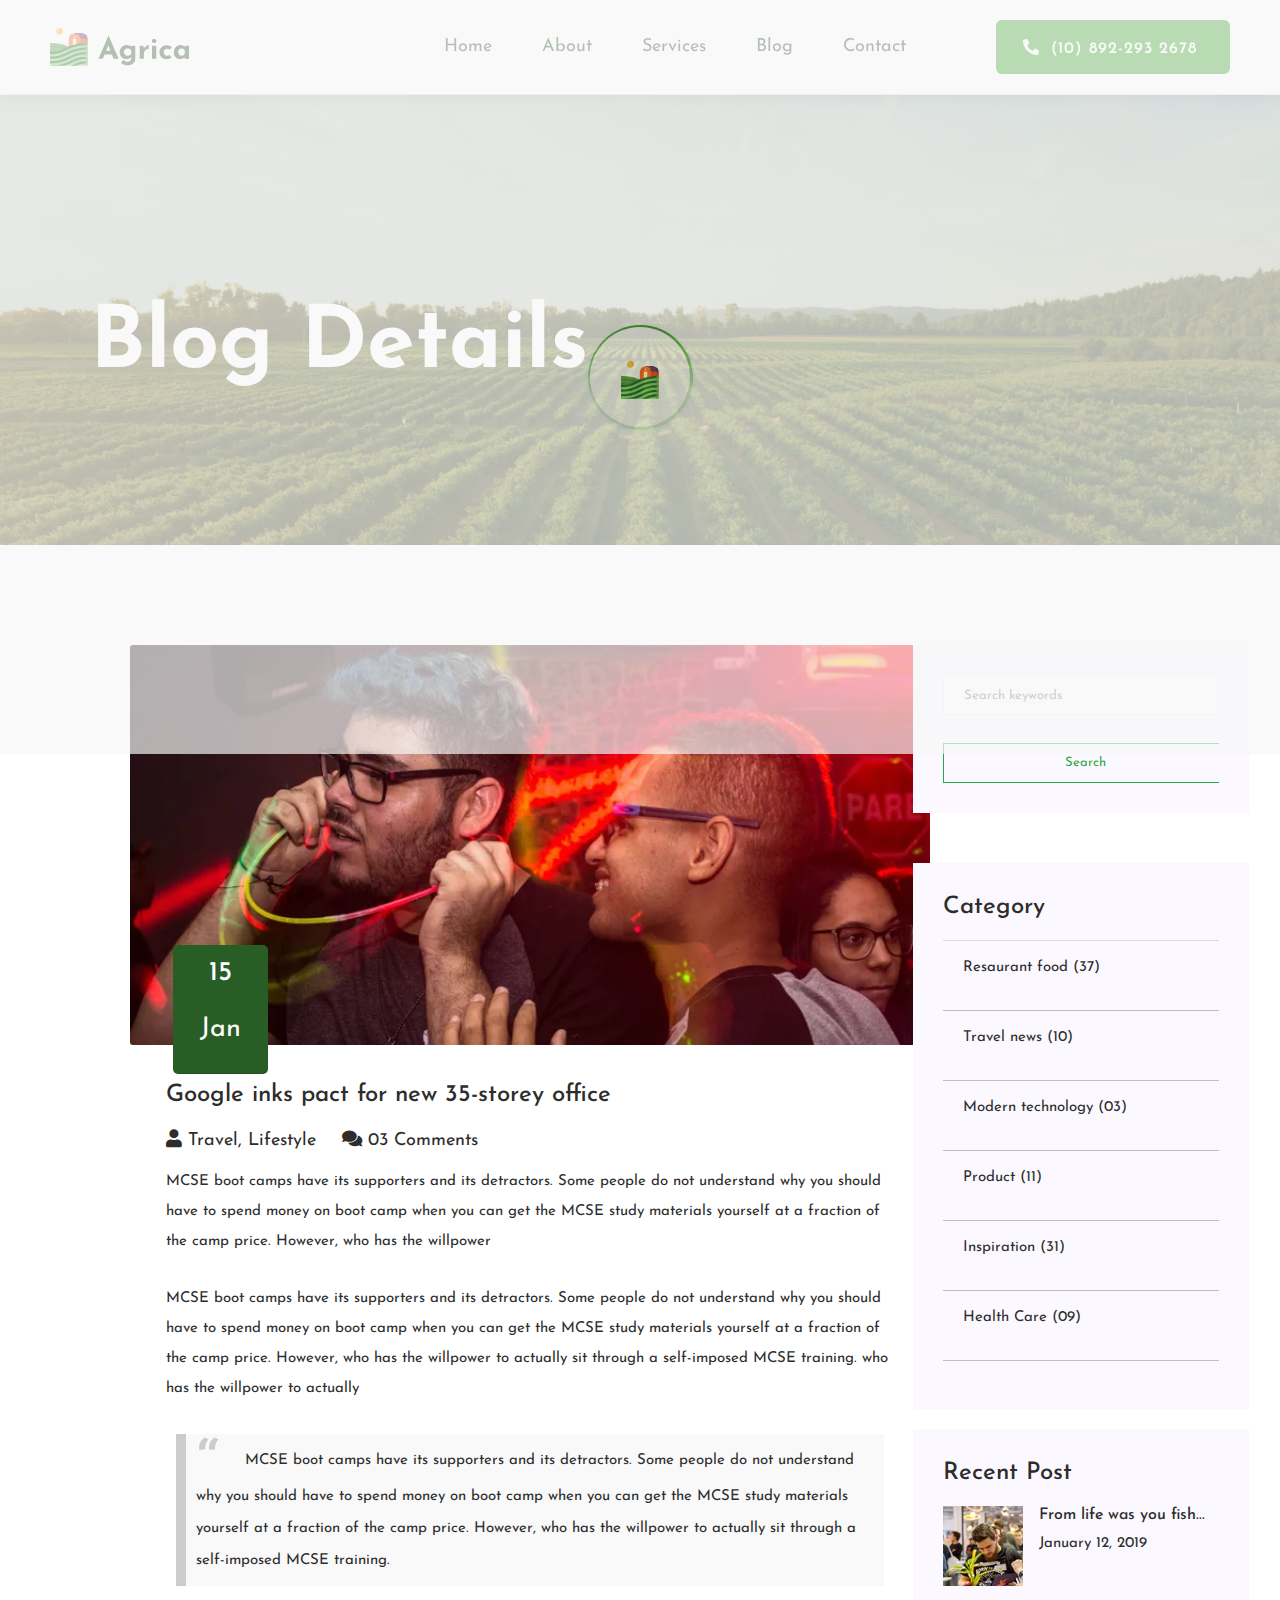
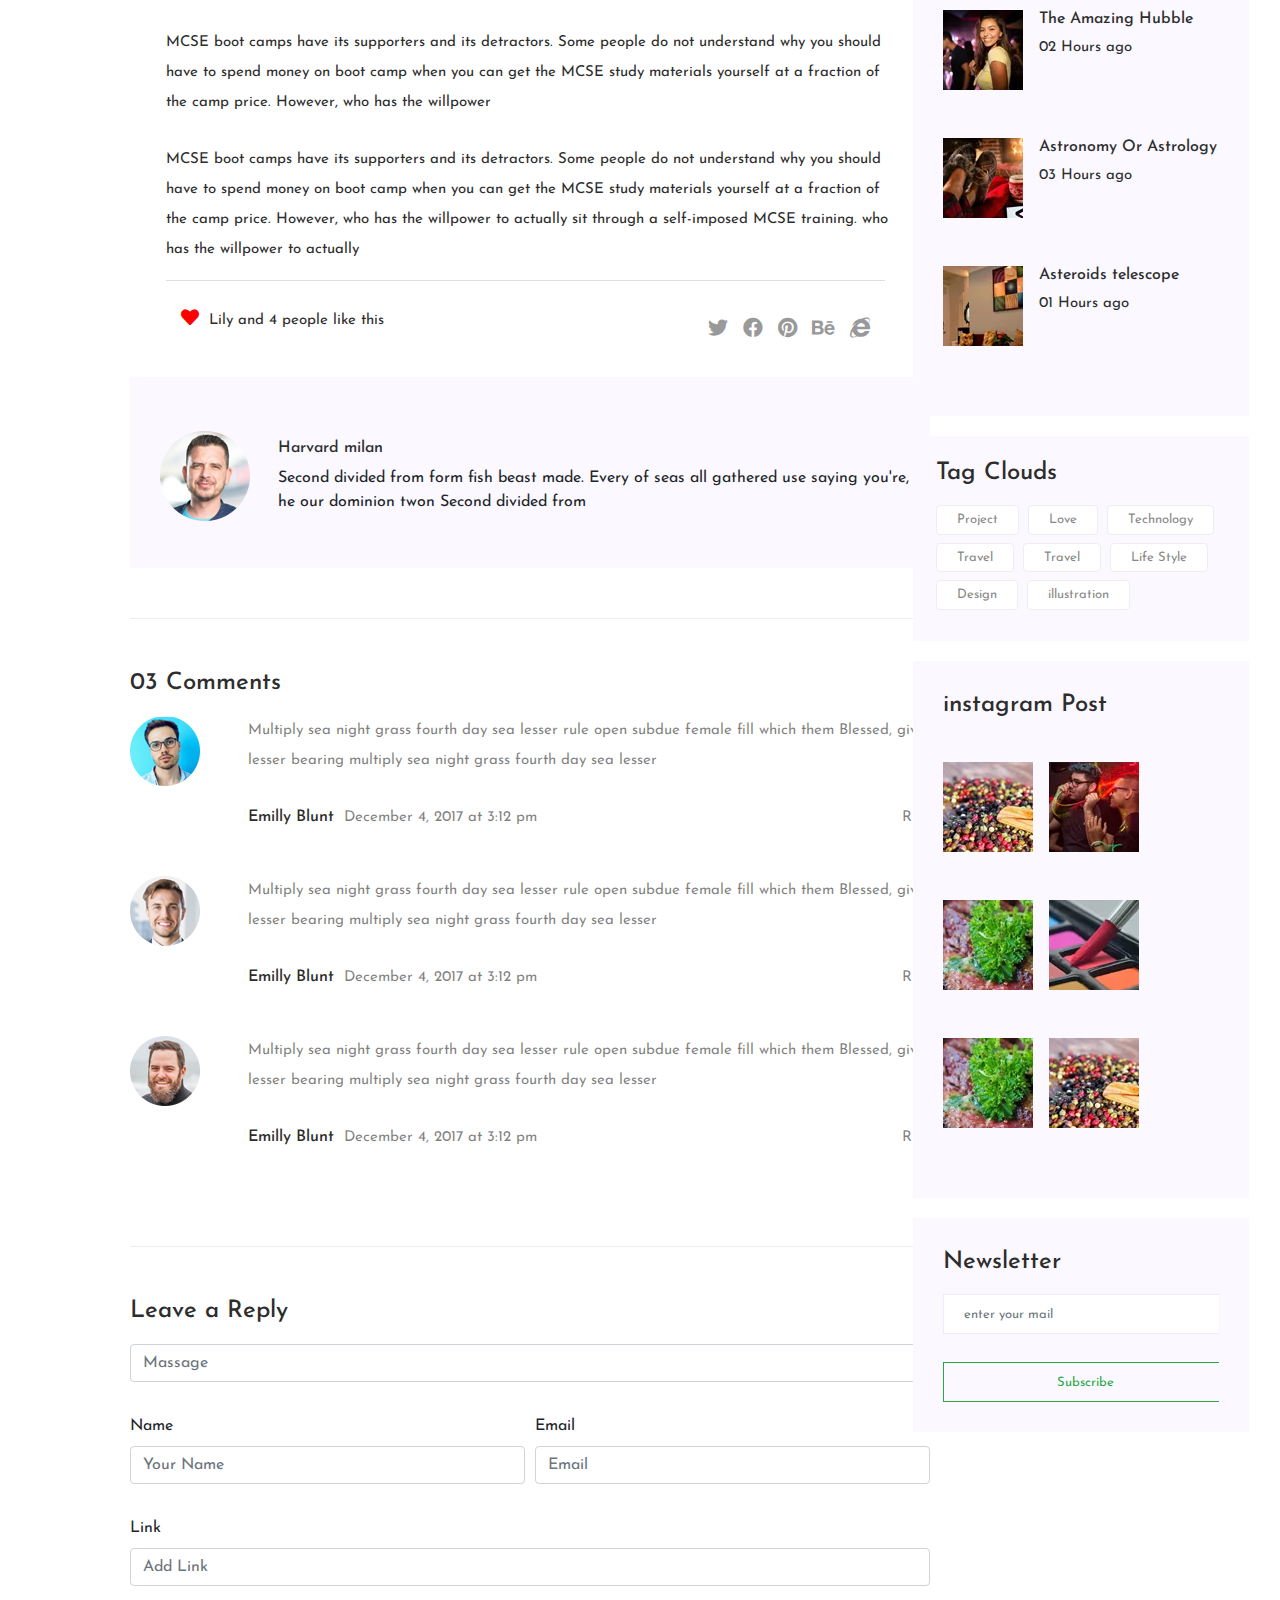
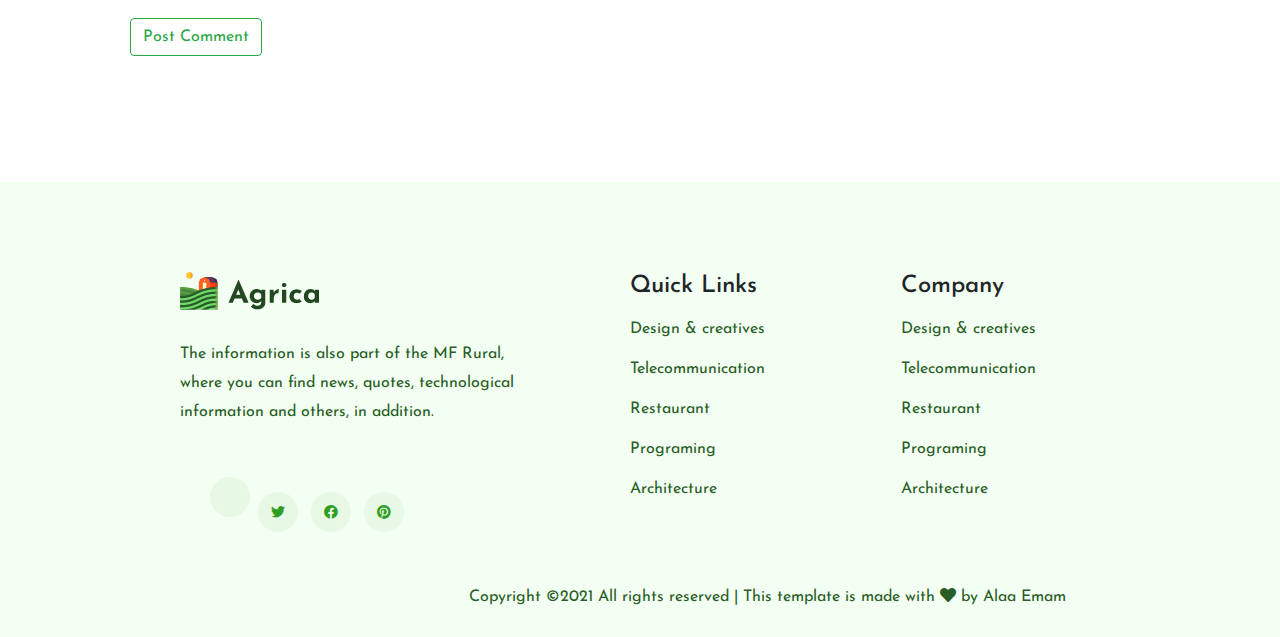
<file: blogdetails.html>
<!DOCTYPE html>
<html lang="en">
<head>
    <meta charset="UTF-8">
    <meta http-equiv="X-UA-Compatible" content="IE=edge">
    <meta name="viewport" content="width=device-width, initial-scale=1.0">
    <link rel="stylesheet" href="css/External/all.min.css">
    <link rel="stylesheet" href="css/External/bootstrap.css">
    <link rel="stylesheet" href="css/style.css">
    <link rel="stylesheet" href="css/contact.css">
    <link rel="stylesheet" href="css/blog.css">
    <link rel="stylesheet" href="css/blogdetails.css">
    <link rel="shortcut icon" type="img/jpg" href="img/logo/ok-16.png">
    <title>Agriculture | Template </title>
</head>
<body>
<!--------------------- Start Loader------------------------------>
<div class="back">
    <span class="loader"> </span>
    <div class="loader-img">        
    <img src="img/logo/xloder.png.pagespeed.ic.ZvkhfXDJzl.webp" alt="logo">
    </div>
</div>
<!--------------------- END Loader------------------------------>
<!--------------------- Start navbar------------------------------>
<nav class="navbar navbar-expand-lg fixed-top">
    <a class="navbar-brand" href="index.html"><img src="img/logo/xlogo2_footer.png.pagespeed.ic.cCsaeuZ2I0.webp" alt=""></a>
    <button class="navbar-toggler" type="button" data-toggle="collapse" data-target="#navbarSupportedContent" aria-controls="navbarSupportedContent" aria-expanded="false" aria-label="Toggle navigation">
        <i class="fas fa-list"></i>
    </button>
    <div class="collapse navbar-collapse" id="navbarSupportedContent">
        <ul class="navbar-nav ml-auto">
        <li class="nav-item active">
            <a class="nav-link" href="index.html">Home</a>
        </li>
        <li class="nav-item">
            <a class="nav-link" href="about.html">About</a>
        </li>
        <li class="nav-item">
            <a class="nav-link" href="services.html">Services</a>
        </li>
       
        <li class="nav-item dropdown">
            <a class="nav-link" href="#" id="navbarDropdown" role="button" data-toggle="dropdown" aria-haspopup="true" aria-expanded="false">
            Blog
            </a>
            <div class="dropdown-menu" aria-labelledby="navbarDropdown">
            <a class="dropdown-item" href="blog.html">Blog</a>
            <a class="dropdown-item" href="blogdetails.html">Blog Detalis</a>
            <a class="dropdown-item" href="#">Elemet</a>
            </div>
        </li>
        <li class="nav-item">
            <a class="nav-link" href="contact.html">Contact</a>
        </li>
        </ul>
    <button class="btn but d-none d-lg-block"><a href="#"><i class="fas fa-phone-alt"></i> (10) 892-293 2678</a></button>
    </div>
</nav>
<!---------------------Start blog-bg------------------------------>
<section class="blog-bg">
    <div class="">
        <h1>Blog Details</h1>
        </div>
</section>
<!-------------------Start section-------------->
<section class="events">
    <div class="contanier">
        <div class="row">
            <div class="col-lg-8 .col-xl-8 .col-xxl-8 .col-sm-12 .col-md-12">
                <div class="blog_left_sidebar">
                    <article class="card">  
                        <img class="card-img" src="img/blog/xsingle_blog_1.png.pagespeed.ic.Vb11bfvxZv.webp" alt="Card image cap">
                        <a class="date">
                            <h3>15</h3>
                            <p>Jan</p>
                        </a>
                        <div class="card-body">
                        <div class="card-text">
                            <a href="#"><span><h2>Google inks pact for new 35-storey office</h2></span></a>
                        </div>
                        <a href="#" class="card-link"><i class="fas fa-user"></i> Travel, Lifestyle </a>
                        <a href="#" class="card-link"><i class="fas fa-comments"></i> 03 Comments</a>
                        <p>MCSE boot camps have its supporters and its detractors. Some people do not understand why you should have to spend money on boot camp when you can get the MCSE study materials yourself at a fraction of the camp price. However, who has the willpower</p>
                        <p>MCSE boot camps have its supporters and its detractors. Some people do not understand why you should have to spend money on boot camp when you can get the MCSE study materials yourself at a fraction of the camp price. However, who has the willpower to actually sit through a self-imposed MCSE training. who has the willpower to actually</p>
                            <blockquote class="blockquote">
                                <p class="mb-0">MCSE boot camps have its supporters and its detractors. Some people do not understand why you should have to spend money on boot camp when you can get the MCSE study materials yourself at a fraction of the camp price. However, who has the willpower to actually sit through a self-imposed MCSE training.</p>
                            </blockquote>
                            <p>MCSE boot camps have its supporters and its detractors. Some people do not understand why you should have to spend money on boot camp when you can get the MCSE study materials yourself at a fraction of the camp price. However, who has the willpower</p>
                            <p>MCSE boot camps have its supporters and its detractors. Some people do not understand why you should have to spend money on boot camp when you can get the MCSE study materials yourself at a fraction of the camp price. However, who has the willpower to actually sit through a self-imposed MCSE training. who has the willpower to actually</p>    
                            <div>
                            <div class="bar-like">
                                <p class="bar-p"><i class="fas fa-heart"></i> Lily and 4 people like this</p>   
                                <div class="social-icon"> 
                                    <a href="#"><i class="fab fa-twitter"></i></a>
                                    <a href="#"><i class="fab fa-facebook"></i></a>
                                    <a href="#"><i class="fab fa-pinterest"></i></a>
                                    <a href="#"><i class="fab fa-behance"></i></a>
                                    <a href="#"><i class="fab fa-internet-explorer"></i></a>
                                </div>
                            </div>
                            </div> 
                        </div>
                        <div class="media-comment align-items-center">
                            <img class="mr-3" src="img/blog/xauthor.png.pagespeed.ic.ODzYv6n44a.webp" alt="Generic placeholder image">
                            <div class="media-body">
                              <h5 class="mt-0">Harvard milan</h5>
                              Second divided from form fish beast made. Every of seas all gathered use saying you're, he our dominion twon Second divided from                            
                            </div>
                        </div>
                          <div class="comment-area">
                              <h2> 03 Comments</h2>
                                <div class="comment-list">
                                    <img src="img/blog/xcomment_1.png.pagespeed.ic.nxxwmEk3HK.webp" alt="alaaemam">
                                <div class="media-body-c">
                                    <p>
                                        Multiply sea night grass fourth day sea lesser rule open subdue female fill which them
                                        Blessed, give fill lesser bearing multiply sea night grass fourth day sea lesser</p>
                                    <div class="line">
                                        <h5>Emilly Blunt</h5>
                                        <p class="date-c">December 4, 2017 at 3:12 pm </p>
                                        <p class="reply">reply</p>   
                                    </div>
                                </div>
                                </div>
                                <div class="comment-list">
                                <img src="img/blog/xcomment_2.png.pagespeed.ic.rv1J-BlfMh.webp" alt="alaaemam">
                                <div class="media-body-c">
                                    <p>
                                        Multiply sea night grass fourth day sea lesser rule open subdue female fill which them
                                        Blessed, give fill lesser bearing multiply sea night grass fourth day sea lesser</p>
                                    <div class="line">
                                        <h5>Emilly Blunt</h5>
                                        <p class="date-c">December 4, 2017 at 3:12 pm </p>
                                        <p class="reply">reply</p>   
                                    </div>
                                </div>
                                </div>
                                <div class="comment-list">
                                    <img src="img/blog/xcomment_3.png.pagespeed.ic.1O6TaovPw0.webp" alt="alaaemam">
                                    <div class="media-body-c">
                                        <p>
                                            Multiply sea night grass fourth day sea lesser rule open subdue female fill which them
                                            Blessed, give fill lesser bearing multiply sea night grass fourth day sea lesser</p>
                                        <div class="line">
                                            <h5>Emilly Blunt</h5>
                                            <p class="date-c">December 4, 2017 at 3:12 pm </p>
                                            <p class="reply">reply</p>   
                                        </div>
                                    </div>
                                </div>
                          </div>
                          <!-------------->
                        <div class="form-comment">
                            <h2>Leave a Reply</h2>
                          <form>
                            <div class="form-group">
                                <input type="text" class="form-control" id="inputmassage" placeholder="Massage">
                              </div>
                            <div class="form-row">
                              <div class="form-group col-md-6">
                                <label for="inputEmail4">Name</label>
                                <input type="name" class="form-control" id="inputName" placeholder="Your Name">
                              </div>
                              <div class="form-group col-md-6">
                                <label for="inputEmail4">Email</label>
                                <input type="email" class="form-control" id="inputEmail4" placeholder="Email">
                              </div>
                            </div>
                            <div class="form-group">
                              <label for="inputAddress">Link</label>
                              <input type="text" class="form-control" id="inputAddress" placeholder="Add Link">
                            </div>
                            <button class="btn btn-outline-success my-2 my-sm-0" type="submit">Post Comment</button>

                        </form>
                        </div>
                    </article> 
                </div>
            </div>
            <!--  -->
            <div class="col-lg-4 .col-xl-4	.col-xxl-4 .col-sm-12	.col-md-12">
                <div class="blog_right_sidebar">
                    <aside class="single_sidebar_widget">
                        <form class="form-inline-letter">
                            <input class="form-control mr-sm-2" type="search" placeholder="Search keywords" aria-label="Search">
                            <button class="btn btn-outline-success my-2 my-sm-0" type="submit">Search</button>
                        </form>
                    </aside>
                    <aside class="single_sidebar_widget">
                        <div class="category">
                            <ul class="list-group list-group-flush">
                            <h2>Category</h2>
                            <li class="list-group-item"> 
                                <a href="#" class="card-link">
                                <p>Resaurant food (37)</p>
                                </a>
                            </li>
                            <li class="list-group-item">
                                <a href="#" class="card-link">
                                <p>Travel news (10)</p>
                                </a>
                            </li>
                            <li class="list-group-item"> 
                                <a href="#" class="card-link">
                                    <p>Modern technology (03)</p>
                                </a>
                            </li>
                            <li class="list-group-item">
                                <a href="#" class="card-link">
                                    <p>Product (11)</p>
                                </a>
                            </li>
                            <li class="list-group-item">
                                <a href="#" class="card-link">
                                    <p>Inspiration (31)</p>
                                </a>
                            </li>
                            <li class="list-group-item">
                                <a href="#" class="card-link">
                                    <p>Health Care (09)</p>
                            </li>
                            </ul>
                        </div>
                    </aside>
                    <aside class="single_sidebar_widget">
                        <div class="recent-post">
                            <h2>Recent Post</h2>
            
                            <ul class="list-unstyled">
                                <li class="media">
                                  <img class="mr-3" src="img/post/xpost_1.png.pagespeed.ic.DHraJO02o0.webp" alt="Generic placeholder image">
                                  <div class="media-body">
                                    <h5 class="mt-0 mb-1">From life was you fish...</h5>
                                    <p>January 12, 2019</p>                      
                                    </div>
                                </li>
                                <li class="media my-4">
                                  <img class="mr-3" src="img/post/xpost_2.png.pagespeed.ic.7vUh6DKCND.webp" alt="Generic placeholder image">
                                  <div class="media-body">
                                    <h5 class="mt-0 mb-1">The Amazing Hubble</h5>
                                   <p> 02 Hours ago</p>                 
                                  </div>
                                </li>
                                <li class="media  my-4">
                                  <img class="mr-3" src="img/post/xpost_3.png.pagespeed.ic.hn99OMdlg6.webp" alt="Generic placeholder image">
                                  <div class="media-body">
                                    <h5 class="mt-0 mb-1">Astronomy Or Astrology</h5>
                                    <p>03 Hours ago</p>                    
                                  </div>
                                </li>
                                <li class="media  my-4">
                                    <img class="mr-3" src="img/post/xpost_4.png.pagespeed.ic.QtzHWu9kKX.webp" alt="Generic placeholder image">
                                    <div class="media-body">
                                      <h5 class="mt-0 mb-1">Asteroids telescope</h5>
                                    <p> 01 Hours ago</p>         
                                    </div>
                                  </li>
                              </ul>
                          </div>
                    </aside>
                    <aside class="single_sidebar_widget">
                        <div class="tag-clouds">
                            <h2>Tag Clouds</h2>
                            <button type="button" class="btn btn-outline-success">Project</button>
                            <button type="button" class="btn btn-outline-success">Love</button>
                            <button type="button" class="btn btn-outline-success">Technology</button>
                            <button type="button" class="btn btn-outline-success">Travel</button>
                            <button type="button" class="btn btn-outline-success">Travel</button>
                            <button type="button" class="btn btn-outline-success">Life Style</button>
                            <button type="button" class="btn btn-outline-success">Design</button>
                            <button type="button" class="btn btn-outline-success">illustration</button>
        
                        </div>
                    </aside>
                    <aside class="single_sidebar_widget"> 
                        <div class="instagram-post">
                            <h2>instagram Post</h2>
                    
                            <ul class="list-unstyled">
                                <li class="media my-4">
                                  <img class="mr-3" src="img/post/xpost_5.png.pagespeed.ic.cL8lK-c9YT.webp" alt="Generic placeholder image">
                                </li>
                                <li class="media my-4">
                                  <img class="mr-3" src="img/post/xpost_6.png.pagespeed.ic.vbmteNE1r2.webp" alt="Generic placeholder image">
                            
                                </li>
                                <li class="media  my-4">
                                  <img class="mr-3" src="img/post/xpost_7.png.pagespeed.ic.mqOeGH8JWi.webp" alt="Generic placeholder image">
                                 
                                </li>
                                <li class="media  my-4">
                                    <img class="mr-3" src="img/post/xpost_8.png.pagespeed.ic.Ygy58mgHf1.webp" alt="Generic placeholder image">
                                   
                                  </li>
                                  <li class="media  my-4">
                                    <img class="mr-3" src="img/post/xpost_7.png.pagespeed.ic.mqOeGH8JWi.webp" alt="Generic placeholder image">
                                   
                                  </li>
                                  <li class="media my-4">
                                    <img class="mr-3" src="img/post/xpost_5.png.pagespeed.ic.cL8lK-c9YT.webp" alt="Generic placeholder image">
                                  </li>
                              </ul>
                          </div>
                    </aside>
                    <aside class="single_sidebar_widget">
                        <form class="form-inline-letter">
                            <h2>Newsletter</h2>
                            <input class="form-control mr-sm-2" type="search" placeholder="enter your mail" aria-label="Search">
                            <button class="btn btn-outline-success my-2 my-sm-0" type="submit">Subscribe</button>
                        </form>
                    </aside>
                </div>
            </div>
        </div>
    </div>
</section>
<!-------------------End section 1-------------->
<footer>
    <div class="contanier">
        <div class="row">
            <div class="col-lg-5"> 
                <div class="footer-logo">
                    <img src="img/logo/xlogo2_footer.png.pagespeed.ic.cCsaeuZ2I0.webp">
                <p>The information is also part of the MF Rural, where you can find news, quotes, technological information and others, in addition.</p>
                <div class="footer-icon"> 
                    <a href="#"><i class="fab fa-twitter"></i></a>
                    <a href="#"><i class="fab fa-facebook"></i></a>
                    <a href="#"><i class="fab fa-pinterest"></i></a>
                </div>
                </div>
            </div>
            <div class="col-lg-3">
                <div class="footer-list">
                    <h4>Quick Links</h4>
                    <ul>
                        <li><a href="#">Design & creatives</a></li>
                        <li><a href="#">Telecommunication</a></li>
                        <li><a href="#">Restaurant</a></li>
                        <li><a href="#">Programing</a></li>
                        <li><a href="#">Architecture</a></li>
                    </ul>
                </div>
            </div>
            <div class="col-lg-3">
                <div class="footer-list">
                    <h4>Company</h4>
                    <ul>
                        <li><a href="#">Design & creatives</a></li>
                        <li><a href="#">Telecommunication</a></li>
                        <li><a href="#">Restaurant</a></li>
                        <li><a href="#">Programing</a></li>
                        <li><a href="#">Architecture</a></li>
                    </ul>
                </div>
            </div>
    
        </div>
        <div class="copyright">
            <p>Copyright ©2021 All rights reserved | This template is made with <i class="fas fa-heart"></i> by  Alaa Emam
            </p>
        </div>
    </div>
    
    
</footer>
<!--------------------------End footer------------------------------------------------->
    <script src="js/external/jquery-3.6.0.js"></script>
    <script src="js/external/jquery.counterup.js"></script>
    <script src="js/external/jquery.waypoints.js"></script>
    <script>
        $(".number").counterUp({time:3000});
        </script>
    <script  src="js/external/bootstrap.js"></script>
    <script  src="js/external/bootstrap.bundle.js"></script>
    <script  src="js/main.js"></script>
</body>
</html>
</file>
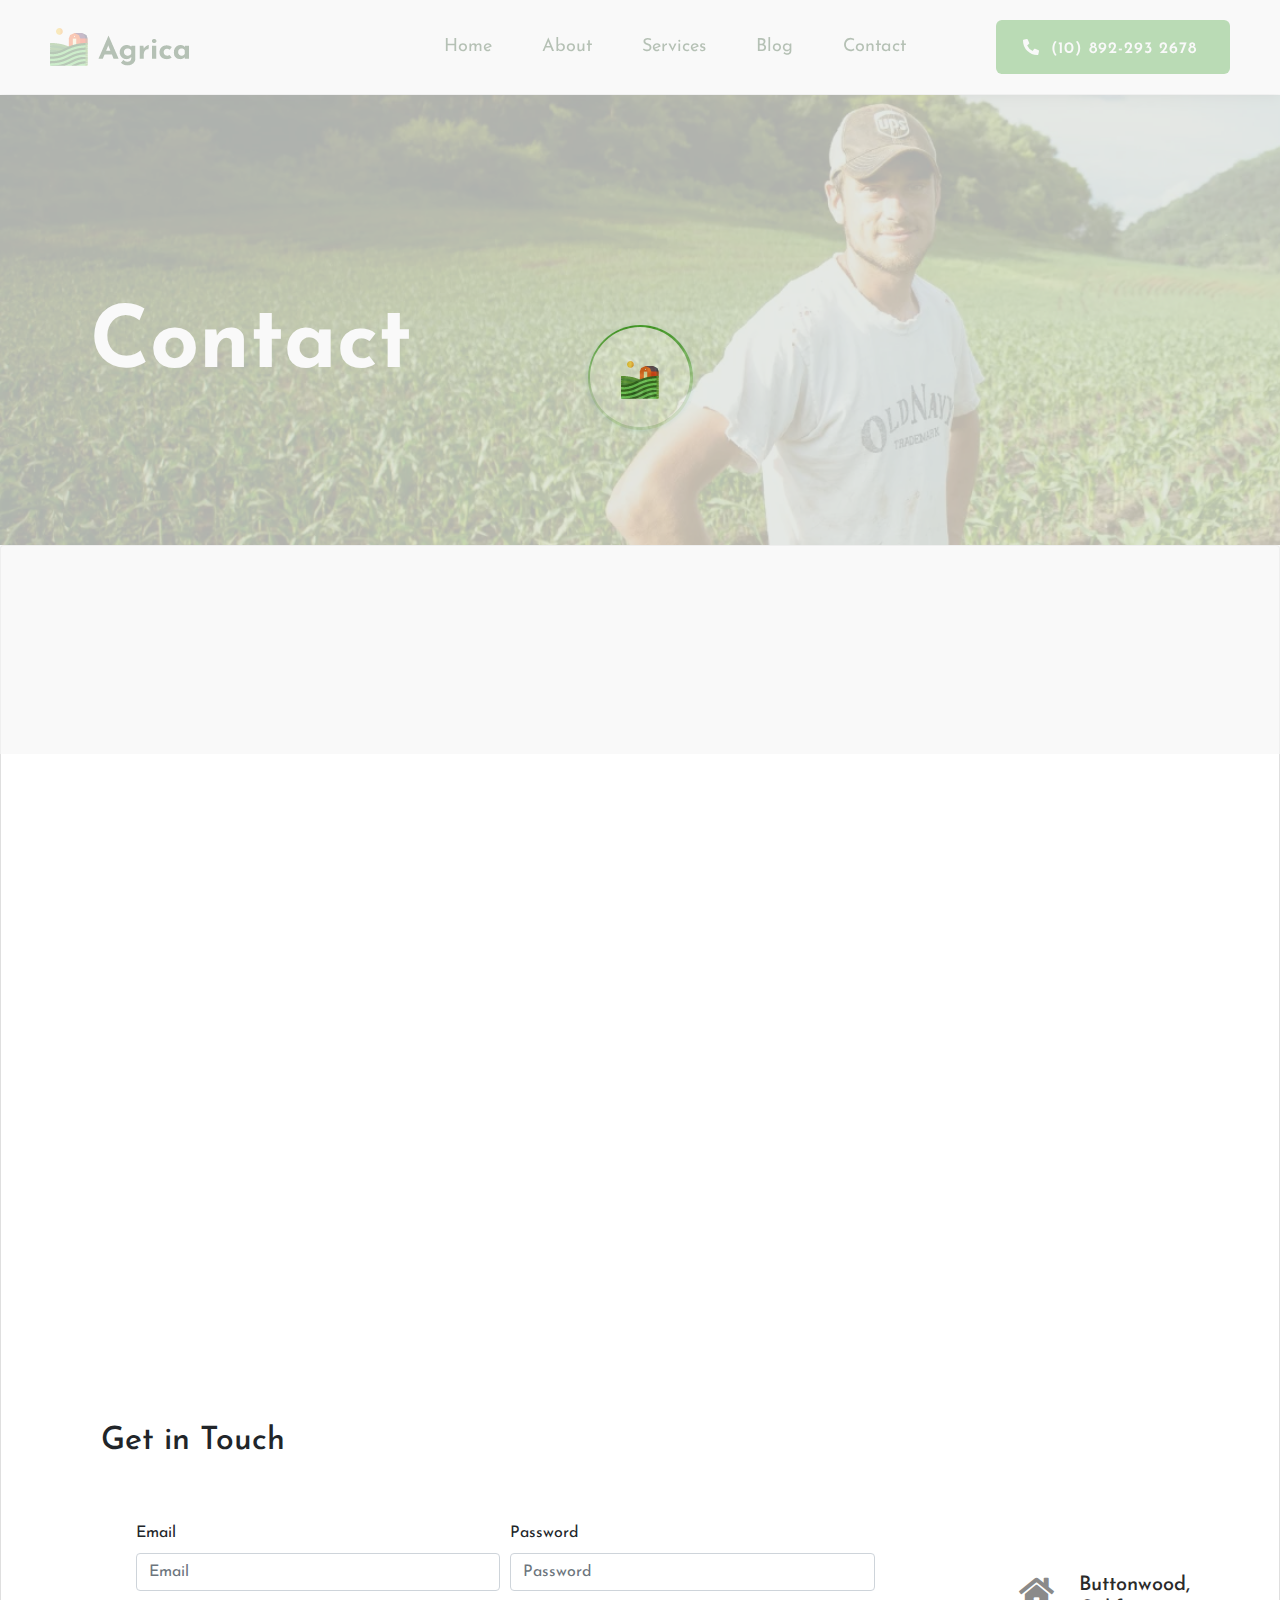
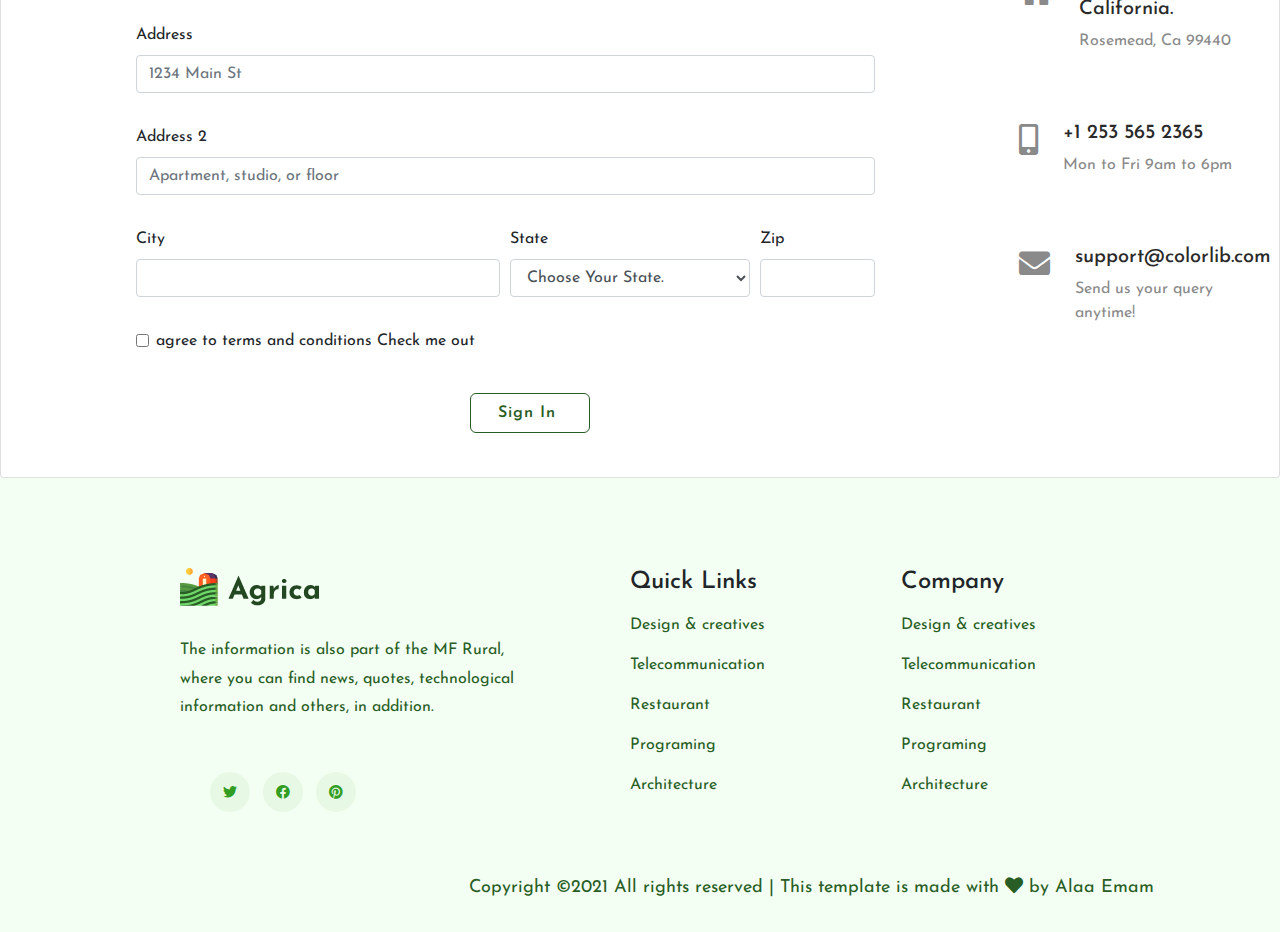
<file: contact.html>
<!DOCTYPE html>
<html lang="en">
<head>
    <meta charset="UTF-8">
    <meta http-equiv="X-UA-Compatible" content="IE=edge">
    <meta name="viewport" content="width=device-width, initial-scale=1.0">
    <link rel="stylesheet" href="css/External/all.min.css">
    <link rel="stylesheet" href="css/External/bootstrap.css">
    <link rel="stylesheet" href="css/style.css">
    <link rel="stylesheet" href="css/contact.css">
    <link rel="shortcut icon" type="img/jpg" href="img/logo/ok-16.png">
    <title>Agriculture | Template </title>
</head>
<body>
<!--------------------- Start Loader------------------------------>
<div class="back">
    <span class="loader"> </span>
    <div class="loader-img">        
    <img src="img/logo/xloder.png.pagespeed.ic.ZvkhfXDJzl.webp" alt="logo">
    </div>
</div>
<!--------------------- END Loader------------------------------>
<!--------------------- Start navbar------------------------------>
<nav class="navbar navbar-expand-lg fixed-top">
    <a class="navbar-brand" href="index.html"><img src="img/logo/xlogo2_footer.png.pagespeed.ic.cCsaeuZ2I0.webp" alt=""></a>
    <button class="navbar-toggler" type="button" data-toggle="collapse" data-target="#navbarSupportedContent" aria-controls="navbarSupportedContent" aria-expanded="false" aria-label="Toggle navigation">
        <i class="fas fa-list"></i>
    </button>

    <div class="collapse navbar-collapse" id="navbarSupportedContent">
        <ul class="navbar-nav ml-auto">
        <li class="nav-item active">
            <a class="nav-link" href="index.html">Home</a>
        </li>
        <li class="nav-item">
            <a class="nav-link" href="about.html">About</a>
        </li>
        <li class="nav-item">
            <a class="nav-link" href="services.html">Services</a>
        </li>
       
        <li class="nav-item dropdown">
            <a class="nav-link" href="#" id="navbarDropdown" role="button" data-toggle="dropdown" aria-haspopup="true" aria-expanded="false">
            Blog
            </a>
            <div class="dropdown-menu" aria-labelledby="navbarDropdown">
            <a class="dropdown-item" href="blog.html">Blog</a>
            <a class="dropdown-item" href="blogdetails.html">Blog Detalis</a>
            <a class="dropdown-item" href="#">Elemet</a>
            </div>
        </li>
        <li class="nav-item">
            <a class="nav-link" href="contact.html">Contact</a>
        </li>
        </ul>
    <button class="btn but d-none d-lg-block"><a href="#"><i class="fas fa-phone-alt"></i> (10) 892-293 2678</a></button>
    </div>
</nav>
<!---------------------Start contact-bg------------------------------>
<section class="contact-bg">
    <div class="">
        <h1>Contact</h1>
        </div>
</section>
<!-------------------Start contact-->
<section class="section">  
    <div class="card">
  
      <div class="card-body">
  
        <!--Google map-->
        <div id="map-container-google-12" class="z-depth-1-half map-container-7" style="height: 200px">
          <iframe src="https://maps.google.com/maps?q=Miami&t=&z=13&ie=UTF8&iwloc=&output=embed" frameborder="0"
            style="border:0" allowfullscreen></iframe>
        </div>
        <div class="header-form"><h2>Get in Touch</h2></div>

        <div class="row">
          <!--Grid column-->
            <div class="col-md-8 mb-4">
                <form>
                    <div class="form-row">
                      <div class="form-group col-md-6">
                        <label for="inputEmail4">Email</label>
                        <input type="email" class="form-control" id="inputEmail4" placeholder="Email">
                      </div>
                      <div class="form-group col-md-6">
                        <label for="inputPassword4">Password</label>
                        <input type="password" class="form-control" id="inputPassword4" placeholder="Password">
                      </div>
                    </div>
                    <div class="form-group">
                      <label for="inputAddress">Address</label>
                      <input type="text" class="form-control" id="inputAddress" placeholder="1234 Main St">
                    </div>
                    <div class="form-group">
                      <label for="inputAddress2">Address 2</label>
                      <input type="text" class="form-control" id="inputAddress2" placeholder="Apartment, studio, or floor">
                    </div>
                    <div class="form-row">
                      <div class="form-group col-md-6">
                        <label for="inputCity">City</label>
                        <input type="text" class="form-control" id="inputCity">
                      </div>
                      <div class="form-group col-md-4">
                        <label for="inputState">State</label>
                        <select id="inputState" class="form-control">
                          <option selected>Choose Your State.</option>
                          <option>Alexandria Governorate.</option>
                          <option>Aswan Governorate.</option>
                          <option>Asyut Governorate.</option>
                          <option>Beheira Governorate.</option>
                          <option>Cairo Governorate.</option>

                        </select>
                      </div>
                      <div class="form-group col-md-2">
                        <label for="inputZip">Zip</label>
                        <input type="text" class="form-control" id="inputZip">
                      </div>
                    </div>
                    <div class="form-group">
                      <div class="form-check">
                        <input class="form-check-input" type="checkbox" id="gridCheck">
                        <label class="form-check-label" for="gridCheck">
                            agree to terms and conditions Check me out
                        </label>
                      </div>
                    </div>
                    <!-- <button type="submit" class="btn but mt-2">Sign in</button> -->
                    <div class="text-center ml-0">
                        <button class="btn but mt-2"><a href="#">Sign in</a></button>
                    </div>
                </form>
            </div>
             <!--Grid column-->
            <div class="col-md-4">
                <!-- 1 -->
                <div class="media contact-info">
                    <div class="contact-icon">
                        <i class="fas fa-home"></i>
                    </div>
                    <div class="media-body">
                        <h3>Buttonwood, California.</h3>
                        <p>Rosemead, Ca 99440</p>
                    </div>
                </div>
                <!-- 2 -->
                <div class="media contact-info">
                    <div class="contact-icon">
                        <i class="fas fa-mobile-alt"></i>
                    </div>
                    <div class="media-body">
                        <h3>+1 253 565 2365</h3>
                        <p>Mon to Fri 9am to 6pm</p>
                    </div>
                </div>
                <!-- 3 -->
                <div class="media contact-info">
                    <div class="contact-icon">
                        <i class="fas fa-envelope"></i>
                    </div>
                    <div class="media-body">
                        <h3>support@colorlib.com</h3>
                        <p>Send us your query anytime!</p>
                    </div>
                </div>
            </div>

        </div>
  
      </div>
  
    </div>
  
  </section>
  <!--Section: Contact v.2-->
<footer>
    <div class="contanier">
        <div class="row">
            <div class="col-lg-5"> 
                <div class="footer-logo">
                    <img src="img/logo/xlogo2_footer.png.pagespeed.ic.cCsaeuZ2I0.webp">
                <p>The information is also part of the MF Rural, where you can find news, quotes, technological information and others, in addition.</p>
                <div class="footer-icon"> 
                    <a href="#"><i class="fab fa-twitter"></i></a>
                    <a href="#"><i class="fab fa-facebook"></i></a>
                    <a href="#"><i class="fab fa-pinterest"></i></a>
                </div>
                </div>
            </div>
            <div class="col-lg-3">
                <div class="footer-list">
                    <h4>Quick Links</h4>
                    <ul>
                        <li><a href="#">Design & creatives</a></li>
                        <li><a href="#">Telecommunication</a></li>
                        <li><a href="#">Restaurant</a></li>
                        <li><a href="#">Programing</a></li>
                        <li><a href="#">Architecture</a></li>
                    </ul>
                </div>
            </div>
            <div class="col-lg-3">
                <div class="footer-list">
                    <h4>Company</h4>
                    <ul>
                        <li><a href="#">Design & creatives</a></li>
                        <li><a href="#">Telecommunication</a></li>
                        <li><a href="#">Restaurant</a></li>
                        <li><a href="#">Programing</a></li>
                        <li><a href="#">Architecture</a></li>
                    </ul>
                </div>
            </div>
    
        </div>
        <div class="copyright">
            <p>Copyright ©2021 All rights reserved | This template is made with <i class="fas fa-heart"></i> by  Alaa Emam
            </p>
        </div>
    </div>
    
    
</footer>
    <!--------------------------End footer------------------------------------------------->
        <script src="js/external/jquery-3.6.0.js"></script>
        <script src="js/external/jquery.counterup.js"></script>
        <script src="js/external/jquery.waypoints.js"></script>
        <script>
            $(".number").counterUp({time:3000});
          </script>
        <script  src="js/external/bootstrap.js"></script>
        <script  src="js/external/bootstrap.bundle.js"></script>
        <script  src="js/main.js"></script>
    </body>
    </html>
</file>
<file: css/style.css>
@import url('https://fonts.googleapis.com/css2?family=Josefin+Sans:wght@400;500&display=swap');

*{
    padding: 0;
    margin: 0;
    font-family: 'Josefin Sans', sans-serif;
   
}
/* -------------------------------------------------- */
.back{
    background-color: #f7f7f7;
    width: 100%;
    height: 754px;
    display: flex;
    justify-content: center;
    align-items: center;
    position: absolute;
    top: 0;
    left: 0;
    z-index: 1000;
    
}
.loader {
    width: 105px;
    height: 105px;
    border-radius: 50%;
    display: inline-block;
    position: relative;
    background: linear-gradient(0deg, #319d232f 33%, #329D23 100%);
    box-shadow: 0 1px 5px 0 rgb(35 181 185 / 15%);
    box-sizing: border-box;
    animation: rotation 1s linear infinite;
  }
  .loader::after {
    content: '';
    box-sizing: border-box;
    position: absolute;
    left: 50%;
    top: 50%;
    transform: translate(-50%, -50%);
    width: 100px;
    height: 100px;
    border-radius: 50%;
    background: #fff;
    -webkit-transform: translate(-50%, -50%);
    -moz-transform: translate(-50%, -50%);
    -ms-transform: translate(-50%, -50%);
    -o-transform: translate(-50%, -50%);
    -webkit-border-radius: 50%;
    -moz-border-radius: 50%;
    -ms-border-radius: 50%;
    -o-border-radius: 50%;
}
.loader-img{
    position: absolute;
    top: 50%;
    z-index: 200;
    left: 0;
    right: 0;
    margin: 0 auto;
    text-align: center;
    display: inline-block;
    -webkit-transform: translateY(-50%);
    -ms-transform: translateY(-50%);
    transform: translateY(-50%);
    padding-top: 6px;
    -webkit-transition: .6s;
    -o-transition: .6s;
    transition: .6s;
}
  @keyframes rotation {
    0% { transform: rotate(0deg) }
    100% { transform: rotate(360deg)}
  } 
/* -------------------------------------------------- */
.heading h2{
    color:#234821;
    font-size: 50px;
    display: block;
    font-weight: 700;
    line-height: 1.3;
    margin-bottom: 21px;
}
.but{
    position: relative;
    overflow: hidden;
    font-size: 16px;
    font-weight: 600;
    text-decoration: none;
    padding: 19px 33px 19px 27px;
    background-color: #329D23;
    text-transform: capitalize;
    border-radius: 6px;
    margin-left: 50px;
    letter-spacing: 1px;
    line-height: 0;
    border: 0;
    -webkit-border-radius: 6px;
    -moz-border-radius: 6px;
    -ms-border-radius: 6px;
    -o-border-radius: 6px;
}
.but a{
    color: white;
    position: relative;
    text-decoration: none;
}
.but a i{
    margin-right: 5px;
}
.but::before {
    content: "";
    position: absolute;
    top: 0;
    left: 0px;
    right: 0px;
    width: 0%;
    height: 100%;
    background-color: rgba(1, 37, 1, 0.5);
    transition: all 0.4s linear;
    -webkit-transition: all 0.4s linear;
    -moz-transition: all 0.4s linear;
    -ms-transition: all 0.4s linear;
    -o-transition: all 0.4s linear;
}
.but:hover:before{
    width: 100%;
}
/* ----------------navbar --------------------- */
.navbar{
    background-color: rgb(255, 255, 255);
    padding: 20px 50px;
    box-shadow: 0 2px 13px 0 rgba(0,0,0,.2);
}
.fixed-top {
    z-index: 10;
}
.navbar .navbar-nav .nav-item{
 margin-right: 30px;
}
.navbar .navbar-nav .nav-item .nav-link{
    color: #234821;
    font-size: 18px;
    padding: 10px;
    position: relative;
}
.navbar .navbar-nav .nav-item .nav-link:hover{
    color: #329D23;

}
.navbar .navbar-nav .nav-item .nav-link::before{
    content: "";
    position: absolute;
    bottom: 2px;
    left: 0;
    width: 0%;
    height: 3px;
    transition: all 0.4s ease-in;
    -webkit-transition: all 0.4s ease-in;
    -moz-transition: all 0.4s ease-in;
    -ms-transition: all 0.4s ease-in;
    -o-transition: all 0.4s ease-in;
    background-color:#329D23 ;
}
.navbar .navbar-nav .nav-item .nav-link:hover::before{
    width: 100%;
}
.navbar .dropdown-menu{
    position: absolute;
    top:68px;
}
@media(max-width: 991px){
    .navbar{
        padding: 30px 25px;
    }
    .nav-item ul{
        padding-left: 0px;
    }
    .navbar-toggler:focus , .navbar-toggler:hover{
        border: 0;
        outline: 0;
        box-shadow: none;
    }
    .navbar-toggler i{
        font-size:25px;
        color: #329D23;

    }
    .nav-item a:hover:before{
        width: 0;

    }
}
/* ---------------------Start carousel------------------------------ */
.section-carousel{
    margin-top: 94px;
    width: 100%;
    height: 650px;
    overflow: hidden;
    text-align: center;
}
.section-carousel .carousel-item img{
    width: 1519px;
    height: 100% ;
    filter: brightness(0.7);
    -webkit-filter: brightness(0.7);
    transform:scale(1.6) ;
    -webkit-transform:scale(1.6) ;
    -moz-transform:scale(1.6) ;
    -ms-transform:scale(1.6) ;
    -o-transform:scale(1.6) ;
}

.section-carousel .carousel-item .info{
    position: absolute;
    top: 50%;
    left: 50%;
    transform: translate(-50%,-50%);
    -webkit-transform: translate(-50%,-50%);
    -moz-transform: translate(-50%,-50%);
    -ms-transform: translate(-50%,-50%);
    -o-transform: translate(-50%,-50%);
}
 
.section-carousel .carousel-item .info h1{
    font-size: 82px;
    font-weight: 700;
    color: #fff;
    line-height: 1.3;
    margin-bottom: 22px;
}
.section-carousel .carousel-item .info p{
    color: #fff;
    font-size: 35px;
    margin-bottom: 52px;
    padding: 0 50px;
}

.section-carousel .carousel-item .info .btn{
    border: none;
    padding: 18px 40px 18px 35px;
    text-transform: capitalize;
    border-radius: 6px;
    cursor: pointer;
    color: #fff;
    display: inline-block;
    font-size: 18px;
    font-weight: 600;
    background-size: 200%;
    transition: .6s all ease-in;
    border: 1px solid #fff;
    -webkit-border-radius: 6px;
    -moz-border-radius: 6px;
    -ms-border-radius: 6px;
    -o-border-radius: 6px;
    -webkit-transition: .6s all ease-in;
    -moz-transition: .6s all ease-in;
    -ms-transition: .6s all ease-in;
    -o-transition: .6s all ease-in;
}

.section-carousel .carousel-item .info .btn i{
    margin-left: 15px;
    font-size: 14px;
    transition:  all 1s ease-in-out;
    -webkit-transition:  all 1s ease-in-out;
    -moz-transition:  all 1s ease-in-out;
    -ms-transition:  all 1s ease-in-out;
    -o-transition:  all 1s ease-in-out;
}
.section-carousel .carousel-item .info .btn:hover i{
  transform: translate(10px);
  -webkit-transform: translate(10px);
  -moz-transform: translate(10px);
  -ms-transform: translate(10px);
  -o-transform: translate(10px);
}

.section-carousel .carousel-control-prev-icon{
    top: 50%;
    border: 0;
    padding: 0;
    z-index: 2;
    height: 100px;
    width: 50px;
    cursor: pointer;
    background: rgba(255,255,255,.2);
    background-image: none;
    left: 0px;
    display: flex;
    justify-content: center;
    align-items: center;
    position: absolute;
    transition: all 1s ease-in-out;
    -webkit-transition: all 1s ease-in-out;
    -moz-transition: all 1s ease-in-out;
    -ms-transition: all 1s ease-in-out;
    -o-transition: all 1s ease-in-out;
}

.section-carousel  .carousel-control-next-icon{
    top: 50%;
    border: 0;
    padding: 0;
    z-index: 2;
    height: 100px;
    width: 50px;
    cursor: pointer;
    background: rgba(255,255,255,.2);
    background-image: none;
    right: 0px;
    display: flex;
    justify-content: center;
    align-items: center;
    position: absolute;
    transition: all 1s ease-in-out;
    -webkit-transition: all 1s ease-in-out;
    -moz-transition: all 1s ease-in-out;
    -ms-transition: all 1s ease-in-out;
    -o-transition: all 1s ease-in-out;
}
.section-carousel  .carousel-control-next-icon:hover ,.section-carousel .carousel-control-prev-icon:hover{
    background-color: white;
    color: black;
}
/* @media (max-width:767px) {
    .section-carousel .carousel-item .info h1{
        font-size: 30px ;
    }
    .section-carousel .carousel-item .info p{
    
        font-size: 20px;
        width: 400px;
    }
         
     } */

/* ---------------------End carousel------------------------------ */
/* ---------------------Start section two years------------------------------ */


.years{
    margin-top: 50px;
    height: 600px;
   
}
.years-info{
    padding: 20px 40px ;
}
.years .years-info h3{
    font-size: 50px;
    display: block;
    font-weight: 700;
    color: #234821;
    line-height: 1.3;
    margin-bottom: 21px;
}

.years .years-info p{
    color: #285d25;
    font-size: 18px;
}

.years .years-info .but{
    margin-top: 100px;
    left: -52px;
}

/* ---------------------End section two years------------------------------ */
/* ---------------------Start section services------------------------------ */

.services{
    padding: 80px 10px;
    
}
.services .row{
    margin-top: 30px;
    padding: 0;
}
.services .row .services-part{
    padding: 0 15px;
}
.services .row .services-padding{
    padding: 0;
}
.services-img img{
    width: 100%;
    height: 460px;
}
.services .services-info {
    background: #F3FFF2;
    padding: 60px 40px;
    height: 460px;
    margin-right: 30px;
    
}
.services .services-info p{
    color: #285d25;
}
.services .services-info .btn{
    margin-top: 60px;
    margin-left: 0;
}
/* ---------------------End section services------------------------------ */
/* ---------------------Start counter------------------------------ */
 .counter{
    width: 100%;
}
.counter  .container .row{
    flex-wrap: nowrap;
    padding-bottom: 50px;
    border-bottom: 0.5px solid  #23482133 ;
}
.counter  .container .row .col-sm-3{
    margin-top: 30px;
    padding: 0;
    margin-right: 14px;
  
}
.counter .container div:nth-child(1){
    color: #234821;
    font-size: 50px;
    font-weight: 700;
    font-family: "Josefin Sans",sans-serif;
    line-height: 1;
    display: inline-block;
}
.counter .container div:nth-child(2){
    color: #10285d;
    font-size: 16px;
    line-height: 30px;
    font-weight: normal;
}
/* ---------------------End counter------------------------------ */
/* ---------------------Start ------------------------------ */
.about-us{
   height: 700px;
   margin-top: 100px;
}
.about-us .about-info{
    padding-right: 20px;
    color: #234821 ;
}
.about-us .about-info h3{
    font-size: 50px;
    display: block;
    font-weight: 700;
    line-height: 1.3;
    margin-bottom: 21px;
}
.about-us .row .about-btn{
    margin-left: -65px;
    margin-top: 68px;
}
.about-us .about-info p{
    line-height: 30px;
    margin-bottom: 15px;
    font-weight: normal;
}
.about-us .about-info i{
    padding: 10px;
}

.about-us .about-img img {
    width: 100%;
}
.about-us .about-img {
    position: relative;
}
.about-us .about-img .about-icon{
    position: absolute;
    display: flex;
    justify-content: center;
    align-items: center;
    bottom: 0;
    left: 0;
}
.about-icon .about-plant{
    background-color: #15410f;
}
.about-icon .icon-wining{
    background-color: #329d23;
}

.about-icon .about-plant ,.about-icon .icon-wining{
    padding: 31px 18px;
    color: white;
}

.about-icon .about-plant img ,.about-icon .icon-wining img {
    width: inherit;
    margin-bottom: 11px;
    margin-left: 26px;
}
.about-icon .about-plant p ,.about-icon .icon-wining p {
    margin-bottom: -6px;
    margin-top: 13px;
}


/* <!-------------------------- section video-------------------------------------------------> */
.video{
    background-image: url(../img/gallery/video-bg.png);
    width: 100%;
    height: 660px;
    background-size: cover;
    background-position: center;
    display: flex;
    justify-content: center;
    align-items: center;
}

.video .but-video{
    background: #329D23;
    color: #ffff;
    width: 100px;
    height: 100px;
    display: inline-block;
    text-align: center;
    line-height: 100px;
    border-radius: 50%;
    position: relative;
}
.video .but-video i{
  font-size: 20px;
}
.video .but-video::before{
    content: "";
    position: absolute;
    border: 120px solid rgba(50,157,35,0.1);
    border-radius: 50%;
    left: -70px;
    top: -68px;
    right: 0;
    z-index: 0;
    background: #0000;
}  
.video .but-video:focus{
    box-shadow: none;
    border: 0;
    outline: none;
}
.video .modal-dialog {
    max-width: 1000px;
    margin: 4.75rem auto;
}
.video .modal-content {
    position: relative;
    display: flex;
    width: 100%;
    background-color:transparent;
    border: 0;
    border-radius: 0;
    outline: 0;
}
.video .modal-body iframe{
    width: 1000px;
    height:500px;
}

.video .modal-header {
    display: flex;
    -ms-flex-align: start;
    align-items: flex-start;
    -ms-flex-pack: justify;
    justify-content: space-between;
    padding: 1rem 1rem;
    border-bottom: none;
}
.video .modal-header span{
    font-size: 41px;
    color: green;
    background: rgba(255, 255, 255, 0.705);
    padding: 3px 11px;
    border-radius: 3px;
}
.video .modal-header .close{
    box-shadow: none;
    border: 0;
    outline: none;
}

/* <!--------------------------end section counter-------------------------------------------------> */
/* <!--------------------------start section tips-------------------------------------------------> */
.tips{
    margin-top: 50px;
}
.tips .heading{
    margin-bottom: 50px;
}
.tips .tips-info{
    background-color: #F3FFF2;
    width: 1170px;
    height: 320px;
    margin-right: auto;
    margin-bottom: 50px;
    margin-left: auto;
}


.tips .tips-info .media-body{
    padding: 47px 40px;
    height: 318px;
    background: none;
}
.tips .tips-info .media img {
    margin: auto;
    padding: 15px;
}
     

.tips .tips-info .media-body h5 a{
    color: #234821;
    margin-top: 0px;
    text-decoration: none;
    font-size: 30px;
    line-height: 1.2;
    margin-bottom: 20px;
    font-weight: 700;
}
.tips .tips-info .media-body h5 a:hover{
    color:#329D23;
  
}

.tips .tips-info .media-body a{
    color: #329D23;
    text-decoration: underline;
    letter-spacing: 1px;
    transition: 0.3s ease-in all ;
    -webkit-transition: 0.3s ease-in all ;
    -moz-transition: 0.3s ease-in all ;
    -ms-transition: 0.3s ease-in all ;
    -o-transition: 0.3s ease-in all ;
}


.tips .tips-info .media-body p{
    font-size: 18px;
    line-height: 1.5;
    color: #285D25;
    margin-bottom: 10px;
    margin-top: 30px;
  
}
.tips .tips-info .media-body a:hover{
    letter-spacing: 2px;
}
.tips .but{
    background-color: transparent;
    border: 1px solid #285D25;
}
.tips .but a{
    color: #285D25;
}
.tips .but::before{
    top: 0;
    left: 0;
    width: 100%;
    height: 0;
    transition: 0.5s ease-in-out ;
    -webkit-transition: 0.5s ease-in-out ;
    -moz-transition: 0.5s ease-in-out ;
    -ms-transition: 0.5s ease-in-out ;
    -o-transition: 0.5s ease-in-out ;
}
.tips .but:hover::before{
    height: 100%;
    background-color: #285D25;
    color: white;
}
.tips .but:hover a{
    color: white;
}
/* <!--------------------------end section tips-------------------------------------------------> */
/* <!--------------------------start section help-------------------------------------------------> */
.help{
    height: 700px;
    margin-top: 67px;
}
.help .row{
     margin-right: 0; 
     margin-left: 0;
}
.help .help-info{
    padding: 70px 40px 70px 104px;
}
.help .help-info h3{
    color: #234821;
    margin-top: 0px;
    text-decoration: none;
    font-size: 50px;
    /* display: block; */
    font-weight: 700;
    line-height: 1.3;
    margin-bottom: 21px;
}
.help .help-info i{
    padding-left: 20px;
    color: #234821;
    font-size: 18px;
}
.help .help-info p{
    padding-left: 20px;
    color: #234821;
    font-size: 18px;
    margin-bottom: 30px;
}
.help .help-info ul{
    list-style: none;
    margin-bottom: 30px;
}
.help .help-info ul li{
    margin-bottom: 30px;
}
.help .help-info ul li i{
    margin-right: 30px;
}
.help .help-img{
   background-image: url(../img/gallery/about3.png);
   background-position: left;
   background-size: cover;
   width: 100%;
   height: 700px;
}
.help .help-btu{
    margin-left: 0;
}
.help .but{
    background-color: transparent;
    border: 1px solid #285D25;
}
.help .but a{
    color: #285D25;
}
.help .but::before{
    top: 0;
    left: 0;
    width: 100%;
    height: 0;
    transition: 0.5s ease-in-out ;
    -webkit-transition: 0.5s ease-in-out ;
    -moz-transition: 0.5s ease-in-out ;
    -ms-transition: 0.5s ease-in-out ;
    -o-transition: 0.5s ease-in-out ;
}
.help .but:hover::before{
    height: 100%;
    background-color: #285D25;
    color: white;
}
.help .but:hover a{
    color: white;
}
/* <!--------------------------end section hepl-------------------------------------------------> */
/* <!--------------------------start footer-------------------------------------------------> */
footer{
    background: #f3fff2;
    padding:90px 49px 40px 180px;
}
footer .footer-logo img{
    margin-bottom: 30px;
}
footer .footer-logo p{
    color: #285d25;
    padding-right: 52px;
    font-size: 16px;
    margin-bottom: 50px;
    line-height: 1.8;
}
footer .footer-logo .footer-icon {
   margin-left: 30px;
}
footer .footer-logo .footer-icon a{
    background: rgba(50,157,35,.06);
    color: #329d23;
    width: 40px;
    height: 40px;
    border-radius: 50%;
    font-size: 14px;
    line-height: 44px;
    display: inline-block;
    text-align: center;
    margin-right: 8px;
}
footer .footer-logo .footer-icon a:hover{
    background: #329d23;
    color: #ffffff;
}
footer .footer-list ul{
    list-style: none;
    margin-bottom: 15px;
}
footer .footer-list ul a{
    font-size: 16px;
    line-height: 2.5;
    color: #285D25;
    margin-bottom: 10px;
    margin-top: 30px;
    font-weight: 400;
    transition: 0.3s  ;
    -webkit-transition: 0.3s  ;
    -moz-transition: 0.3s  ;
    -ms-transition: 0.3s  ;
    -o-transition: 0.3s  ;
}
footer .footer-list a:hover{
    color: #329d23;
    text-decoration: underline;
}

footer .copyright{
    color: #285D25;
    font-weight: 400;
    font-size: 18px;
    line-height: 2;
    margin-left: 289px;
    margin-top: 50px;
    margin-bottom: -30px;
}
</file>
<file: css/about.css>
.about-bg{
    height: 500px;
    background-image: url(../img/hero/h1_hero.png);
    background-size: cover;
    background-repeat: no-repeat;
    position: relative;
}
.about-bg::before{
        position: absolute;
        content: "";
        background-color: rgba(35,72,33,0.3);
        width: 100%;
        height: 100%;
        left: 0;
        top: 0;
        bottom: 0;
        right: 0;
        z-index: 0;
        background-repeat: no-repeat;
}
.about-bg h1{
    font-size: 80px;
    font-weight: 700;
    color: #fff;
    line-height: 1.3;
    z-index: 1;
    margin-top: 241px;
    margin-left: 7%;
    position: absolute;
}
</file>
<file: css/blog.css>
body{
    overflow-x: hidden;
}
.events h5{
    font-size: 16px;
    color: #2d2d2d;
}
.events h2{
    font-size: 24px;
    margin-bottom: 18px;
    color: #2d2d2d;
    text-decoration: none;
}
.events h3,.events a{
    font-size: 18px;
    margin-bottom: 18px;
    color: #2d2d2d;
    text-decoration: none;
    border-bottom: 1px solid rgba(0, 0, 0, 0.125)
}
.events p{
    font-size: 15px;
    color: #2d2d2d;
}
.events h5:hover ,.events a:hover {
    color: #329D23;
}
/* ----------------------------- */
.blog-bg{
    margin-top: 95px;
    height: 450px;
    background-image: url(../img/gallery/video-bg.png);
    background-size: cover;
    background-repeat: no-repeat;
    position: relative;
}
.blog-bg::before{
    position: absolute;
    content: "";
    background-color: rgba(35,72,33,0.3);
    width: 100%;
    height: 100%;
    left: 0;
    top: 0;
    bottom: 0;
    right: 0;
    z-index: 0;
    background-repeat: no-repeat;
}
.blog-bg h1{
    font-size: 86px;
    font-weight: 700;
    color: #fff;
    line-height: 1.3;
    z-index: 1;
    margin-top: 195px;
    margin-left: 7%;
    position: absolute;
}
/* -----------blog_left_sidebar------------ */
.blog_left_sidebar{
    margin: 100px;

}
.events .card{
    width: 800px;
    height: 581px;
    margin-left: 30px;
    margin-bottom: 40px;
}
.card .date{
    position: absolute;
    top: 300px;
    left: 43px;
    display: block;
    background-color: #285d25;
    padding: 16px 27px;
    border-radius: 5px;
    -webkit-border-radius: 5px;
    -moz-border-radius: 5px;
    -ms-border-radius: 5px;
    -o-border-radius: 5px;
}
.card .date h3 ,.card .date p{
    color: #fff !important;
    border-bottom: none;
    font-size: 27px;
    text-align: center;
    line-height: 25.5px;
}
.card .date:hover{
    background-color: #329D23;
    color: white;
    transition: .4s;
}
.card .card-body{
    padding: 2.25rem;
}
.card .card-body a{
    border-bottom: none;
}
.card .card-body h2:hover{
    color: #329D23;
    font-weight: 500;
}

/* ----------------- end blog_left_sidebar------------ */
.blog_right_sidebar{
    margin-top: 100px;
    box-sizing: border-box;
    width: 336px;
    margin-left: 40px;
}
.blog_right_sidebar .single_sidebar_widget{
    padding-bottom: 20px;
    width: 336px;
}

.form-inline-letter{
    background: #fbf9ff;
    padding: 30px;
    margin-bottom: 30px;
}
.form-inline-letter .form-control {
    height: 40px;
    margin-bottom: 28px;
    border-color: #f0e9ff;
    font-size: 13px;
    padding-left: 20px;
    border-radius: 0;
    border-right: 0;
}
 .form-inline-letter .btn{
     z-index: 1;
    height: 40px;
    width: 100%;
    margin-bottom: 28px;
    font-size: 13px;
    padding-left: 20px;
    border-radius: 0;
    border-right: 0;
} 
/* ---------------------- */
.category{
    background: #fbf9ff;
    padding: 30px;
}
.category .list-group-item{
    background-color: transparent;
    line-height: 27px;
}
.category p:hover{
    color: #329D23;
}
.recent-post{
    background: #fbf9ff;
    padding: 30px;
}
.tag-clouds{
    background: #fbf9ff;
    padding: 23px;
}
.tag-clouds button{
    border: 1px solid #eeeeee;
    background: #fff;
    padding: 4px 20px;
    margin-bottom: 8px;
    margin-right: 3px;
    transition: all 0.3s ease 0s;
    color: #888888;
    font-size: 13px;
}
.tag-clouds button:hover{
    background:  #329D23;
    color: #fff;
}
.instagram-post{
    background: #fbf9ff;
    padding: 30px;
}
.list-unstyled{
    display: flex;
   flex-wrap: wrap;
}

/* -------------------------------------------- */
.pagination-event{
    margin-top: -34px;
    margin-bottom: 68px;
}
.pagination-event .page-link{
    color:  #329D23;
    background-color: #fff;
    padding: 0.8rem 1rem;
}
.pagination-event .page-link:hover{
    color: #fff ;
    background-color: #329D23;
}
</file>
<file: css/contact.css>
.contact-bg{
    margin-top: 95px;
    height: 450px;
    background-image: url(../img/gallery/hero5.png.webp);
    background-size: cover;
    background-repeat: no-repeat;
    position: relative;
}
.contact-bg::before{
        position: absolute;
        content: "";
        background-color: rgba(35,72,33,0.3);
        width: 100%;
        height: 100%;
        left: 0;
        top: 0;
        bottom: 0;
        right: 0;
        z-index: 0;
        background-repeat: no-repeat;
}
.contact-bg h1{
    font-size: 86px;
    font-weight: 700;
    color: #fff;
    line-height: 1.3;
    z-index: 1;
    margin-top: 195px;
    margin-left: 7%;
    position: absolute;
}
.map-container-7{
    overflow:hidden;
    padding-bottom:56.25%;
    position:relative;
    height:0;
    margin: 80px;
    }
.map-container-7 iframe{
    left:0;
    top:0;
    height:100%;
    width:100%;
    position:absolute;
}
.card .row{
    margin-left: 100px;
}
.card .header-form{
    font-size: 27px;
    font-weight: 600;
    margin-bottom: 60px;
    margin-left: 80px;

}
.card .form-group {
    margin-bottom: 2rem;
}
/* .card form{
    border: 1px solid #e5e6e9;
    border-radius: 0px;
    height: 48px;
    padding-left: 18px;
    font-size: 13px;
    background: transparent;
    -webkit-border-radius: 0px;
    -moz-border-radius: 0px;
    -ms-border-radius: 0px;
    -o-border-radius: 0px;
} */

.card .but{
    background-color: transparent;
    border: 1px solid #285D25;
}
.card .but a{
    color: #285D25;
}
.card .but::before{
    top: 0;
    left: 0;
    width: 100%;
    height: 0;
    transition: 0.5s ease-in-out ;
    -webkit-transition: 0.5s ease-in-out ;
    -moz-transition: 0.5s ease-in-out ;
    -ms-transition: 0.5s ease-in-out ;
    -o-transition: 0.5s ease-in-out ;
}
.card .but:hover::before{
    height: 100%;
    background-color: #285D25;
    color: white;
}
.card .but:hover a{
    color: white;
}

.card .media{
    margin: 52px 0 30px 114px;
}
.card .contact-icon{
    font-size: 31px;
    margin-right: 12px;
    color: #8a8a8a;

}
.card .media-body h3{
    font-size: 20px !important;
    margin-left: 13px;   
    font-size: 16px;
    color: #2a2a2a;
}
.card .media-body p{
    font-size: 16px !important;
    margin-left: 13px;   
    font-size: 16px;
    color: #8a8a8a;
}
</file>
<file: css/blogdetails.css>
p{
    font-size: 16px;
    line-height: 30px;
    margin-bottom: 15px;
    font-weight: normal;
}
.events{
    margin-bottom: 300px;
}
.card{
    border: none;
    margin-bottom: 100px;
}
.card p{
    padding-top: 12px;
}
.blockquote {
    background: #f9f9f9;
    border-left: 10px solid #ccc;
    margin: 1.5em 10px;
    padding: 0.5em 10px;
}
.blockquote:before {
    color: #ccc;
    content: open-quote;
    font-size: 4em;
    line-height: 0.1em;
    margin-right: 0.25em;
    vertical-align: -0.4em;
}
.blockquote p {
    display: inline;
}
.bar-like{
    border-top: 1px solid rgb(0, 0, 0 ,0.125);
    display: inline-block;
    padding: 10px;
}
.bar-like .social-icon {
    list-style: none;
    margin-bottom: 15px;
    margin-left: 527px;
    margin-top: -36px;
}
.bar-like .bar-p i{
    font-size: 18px;
    padding: 5px;
    color: #ff0000;
    transition: 0.3s;
    -webkit-transition: 0.3s;
    -moz-transition: 0.3s;
    -ms-transition: 0.3s;
    -o-transition: 0.3s;
}
.bar-like .social-icon a{
    font-size: 20px;
    padding: 5px;
    color: #999;
    transition: 0.3s;
    -webkit-transition: 0.3s;
    -moz-transition: 0.3s;
    -ms-transition: 0.3s;
    -o-transition: 0.3s;
}
.bar-like .social-icon a:hover{
    color: #329d23;
}
/* ------------ */
.media-comment{
    padding: 54px 30px;
    background: #fbf9ff;
    margin-top: -29px;
}
.media-comment .media-body{
    width: 88%;
    margin-left: 118px;
    margin-top: -82px;
}
.comment-area{
    background: transparent;
    border-top: 1px solid #eee;
    padding: 50px 0;
    margin-top: 50px;
}
.comment-area .comment-list{
    padding-bottom: 28px;
 
}
.media-body-c{
    width: 88%;
    margin-left: 118px;
    margin-top: -82px;
}
.media-body-c .line{
    display: flex;
    justify-content: start;
}
.media-body-c .line h5{
    padding-top: 17px !important;
} 
.media-body-c  p{
    color: rgb(0, 0, 0,0.5) !important;
}
.media-body-c .line .date-c{
    margin-left: 10px;
    color: rgb(0, 0, 0,0.5) !important;
}
.media-body-c  .reply{
    margin-left: 365px;
    text-transform: uppercase;
}
.media-body-c .reply:hover{
    color: #329d23 !important;
    cursor: pointer;
}
.form-comment{
    background: transparent;
    border-top: 1px solid #eee;
    padding: 50px 0;
}
</file>
